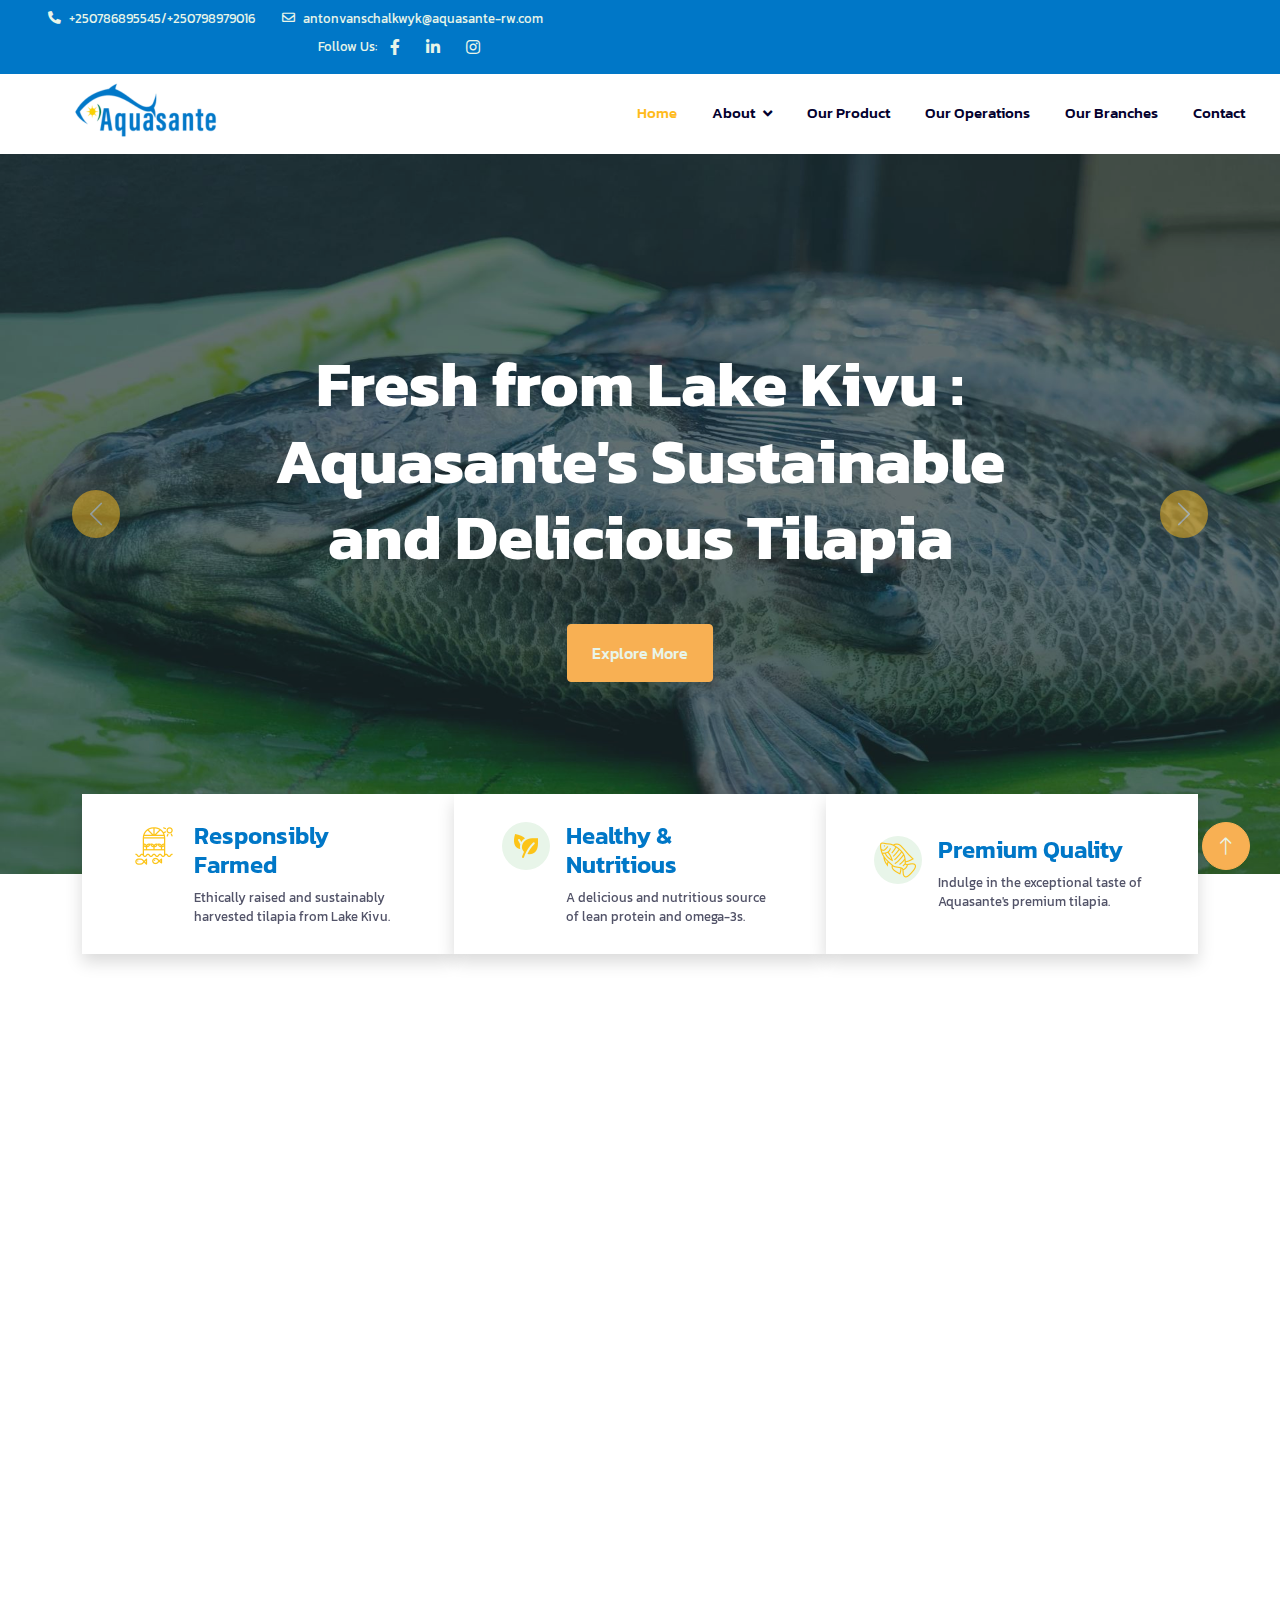
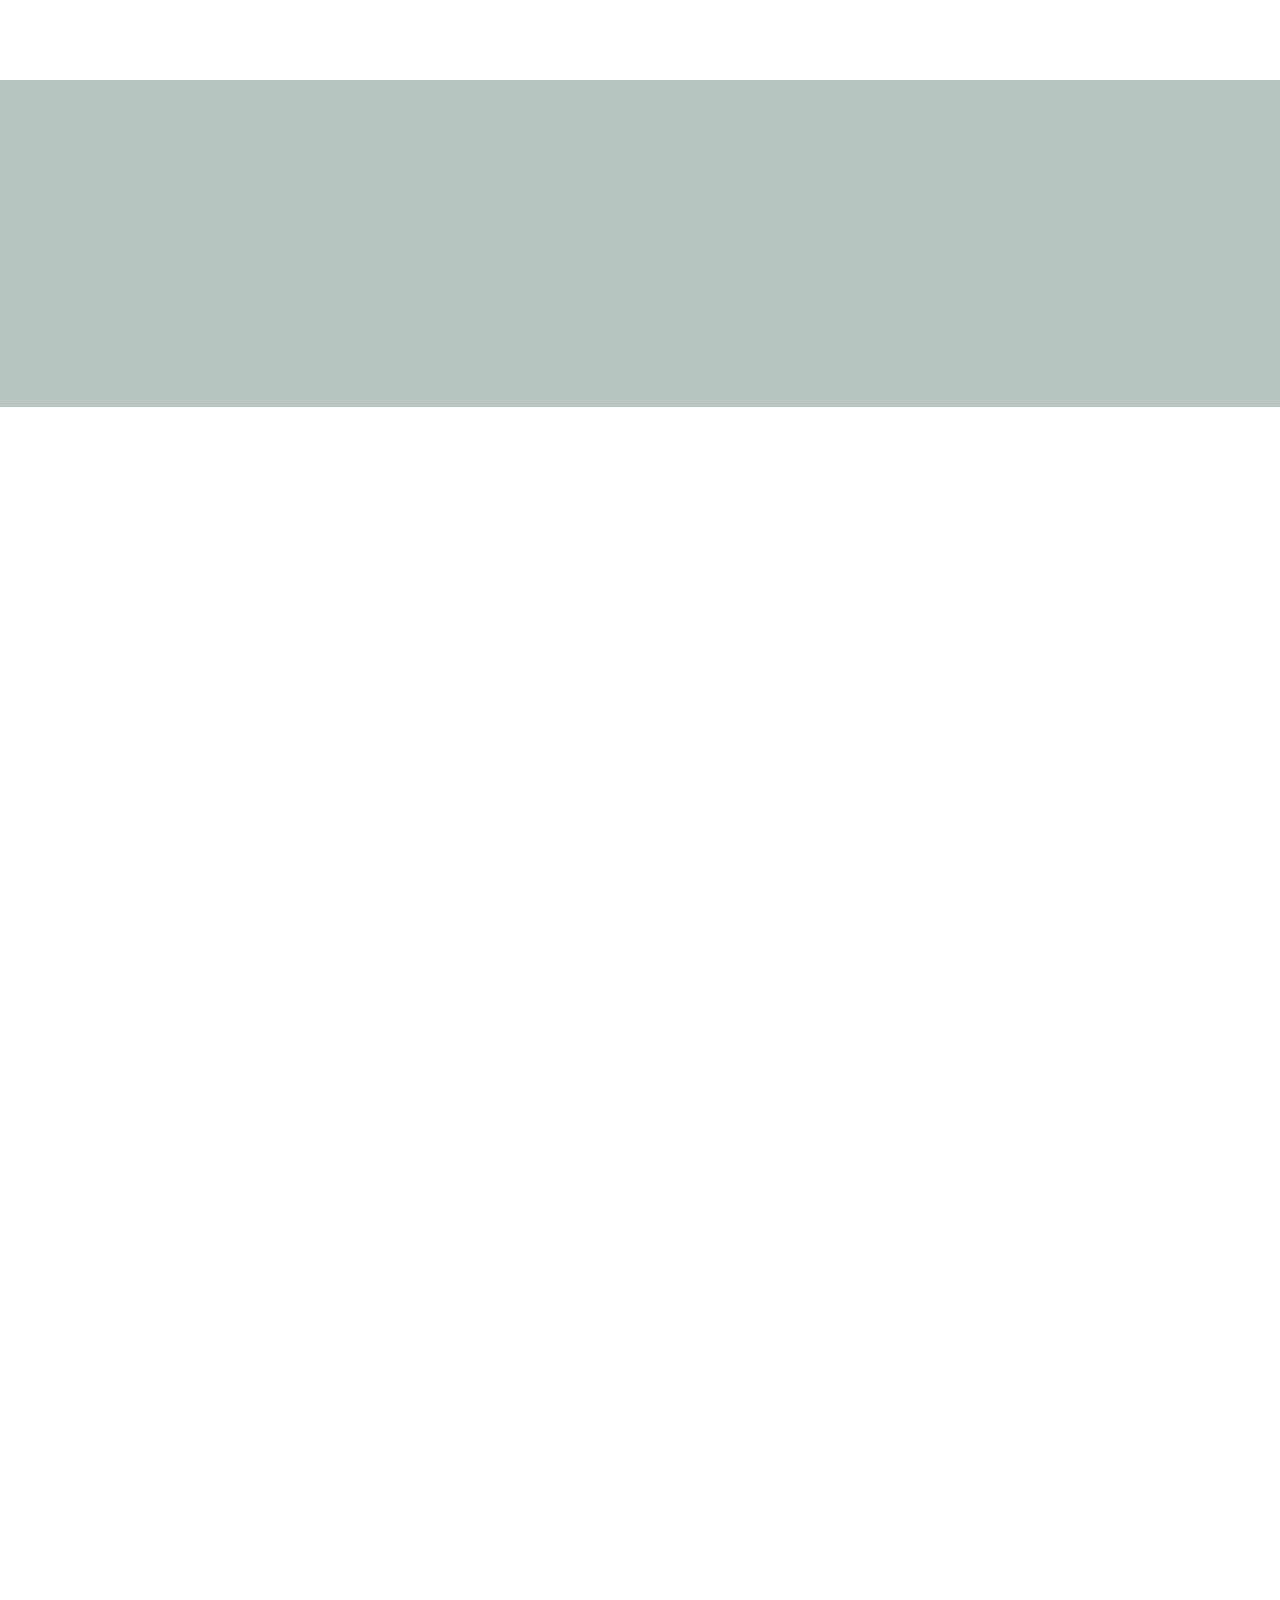
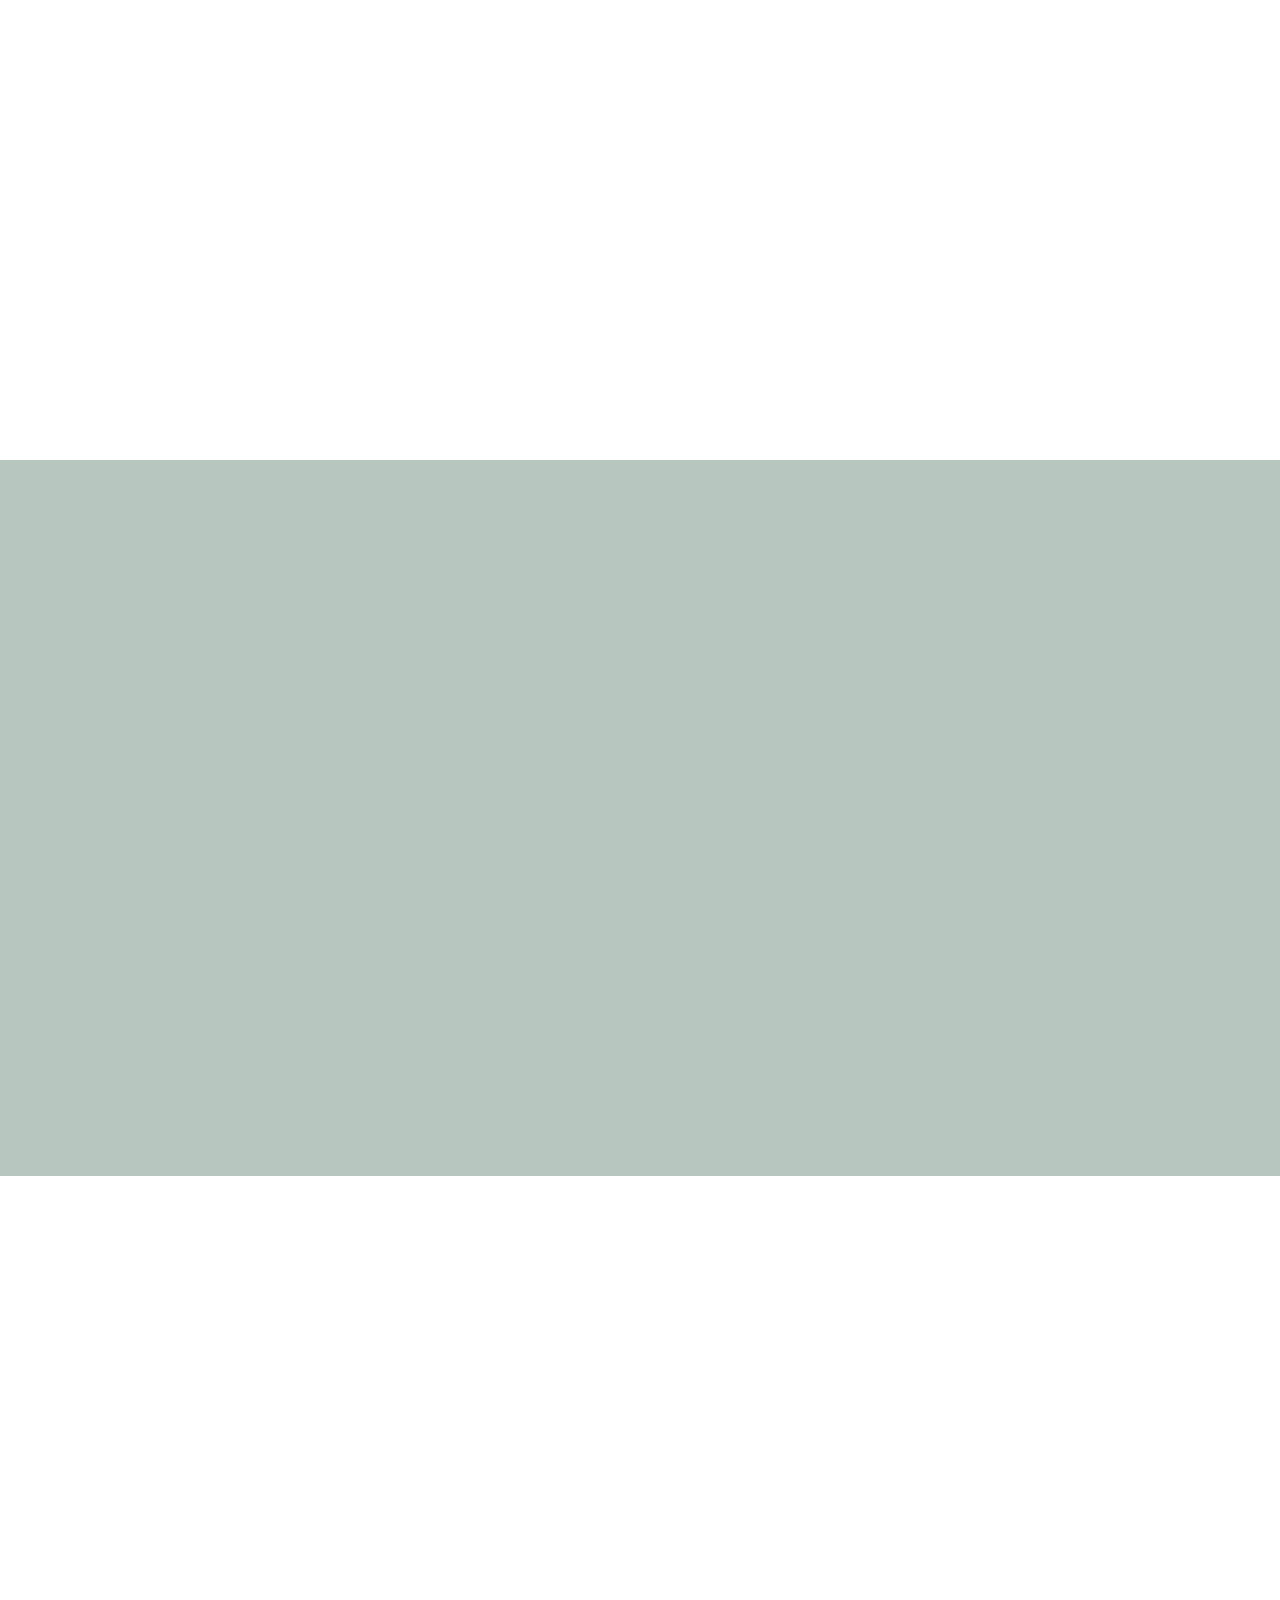
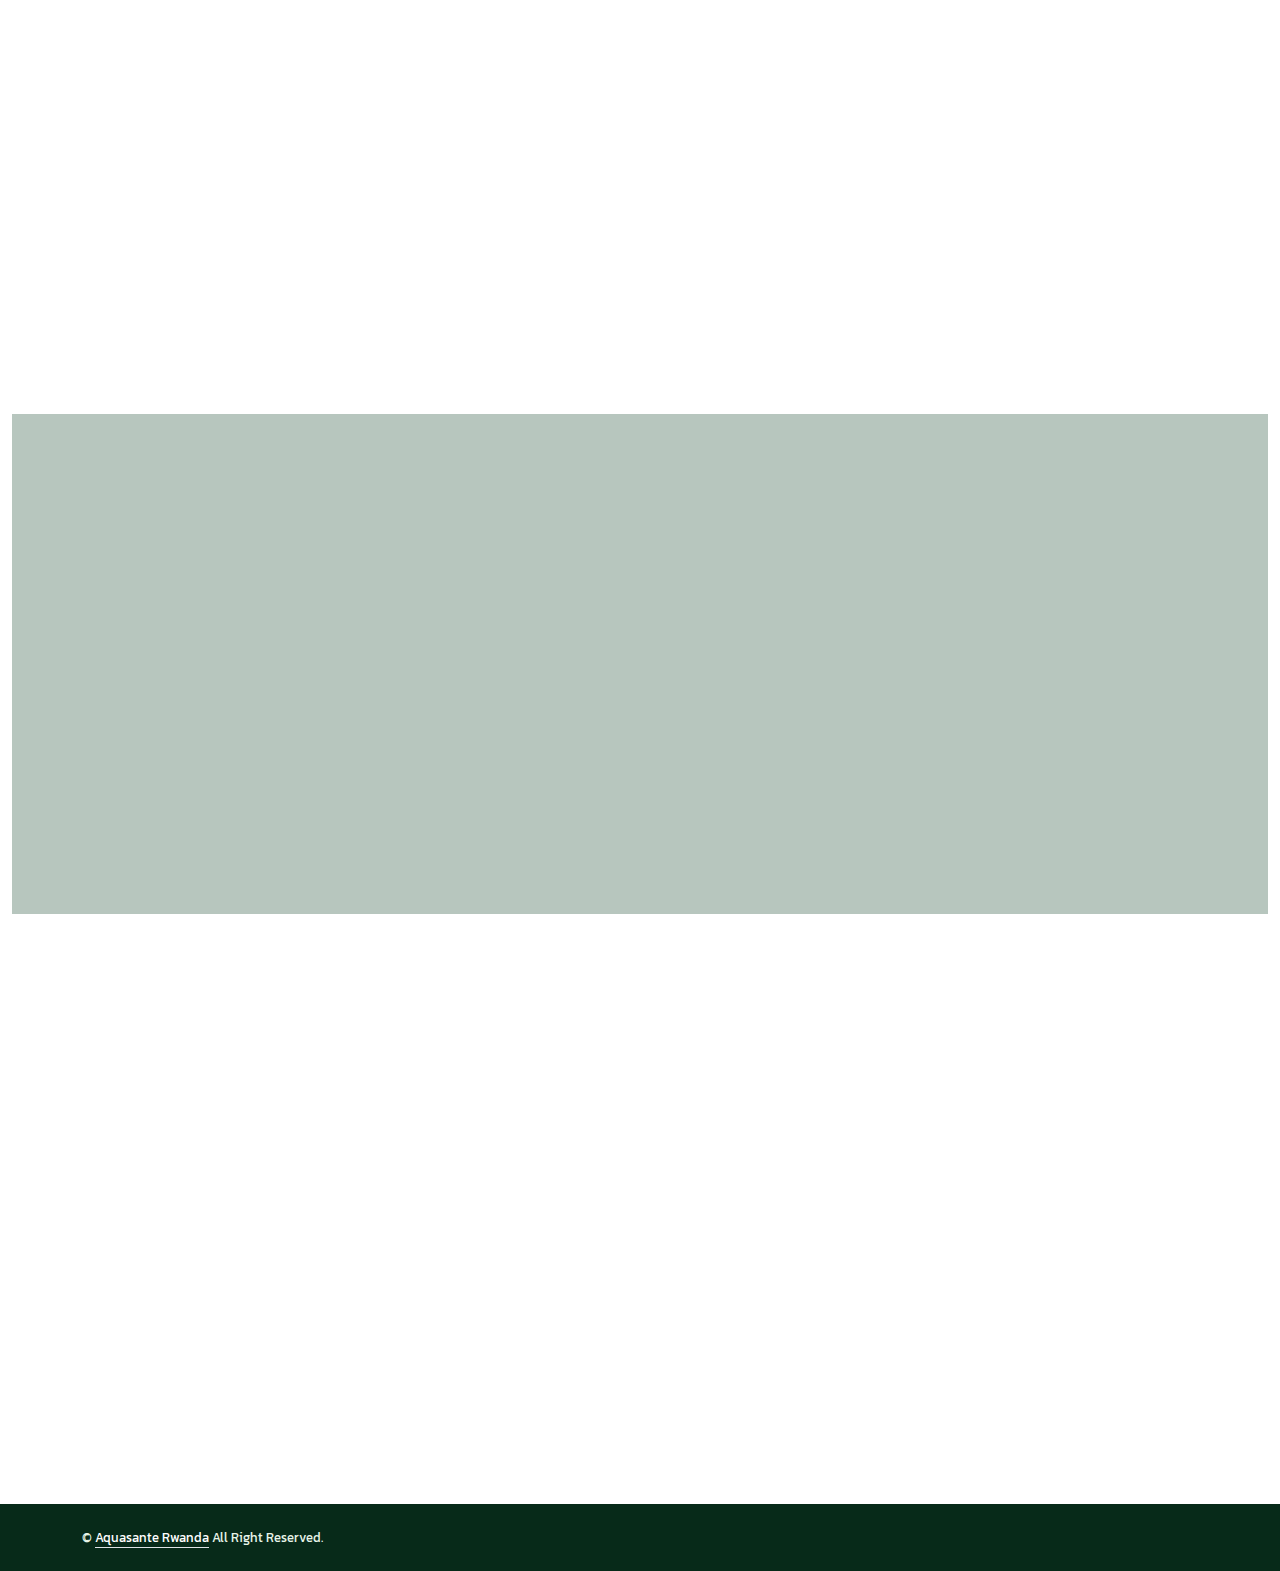
<file: index.html>
<!DOCTYPE html>
<html lang="en">

<head>
    <meta charset="utf-8">
    <title>Aquasante Rwanda</title>
    <meta content="width=device-width, initial-scale=1.0" name="viewport">
    <meta content="" name="keywords">
    <meta content="" name="description">

    <!-- Favicon -->
    <link href="img/favicon.ico" rel="icon">

    <!-- Google Web Fonts -->
    <link rel="preconnect" href="https://fonts.googleapis.com">
    <link rel="preconnect" href="https://fonts.gstatic.com" crossorigin>
    <link href="https://fonts.googleapis.com/css2?family=Kanit:wght@500;600;700&family=Open+Sans:wght@400;500&display=swap" rel="stylesheet">  

    <!-- Icon Font Stylesheet -->
    <link href="https://cdnjs.cloudflare.com/ajax/libs/font-awesome/5.10.0/css/all.min.css" rel="stylesheet">
    <link href="https://cdn.jsdelivr.net/npm/bootstrap-icons@1.4.1/font/bootstrap-icons.css" rel="stylesheet">

    <!-- Libraries Stylesheet -->
    <link href="lib/animate/animate.min.css" rel="stylesheet">
    <link href="lib/owlcarousel/assets/owl.carousel.min.css" rel="stylesheet">
    <link href="lib/lightbox/css/lightbox.min.css" rel="stylesheet">

    <!-- Customized Bootstrap Stylesheet -->
    <link href="css/bootstrap.min.css" rel="stylesheet">

    <!-- Template Stylesheet -->
    <link href="css/style.css" rel="stylesheet">
</head>

<body>
    <!-- Spinner Start -->
    <div id="spinner" class="show bg-white position-fixed translate-middle w-100 vh-100 top-50 start-50 d-flex align-items-center justify-content-center">
        <div class="spinner-border text-primary" role="status" style="width: 3rem; height: 3rem;"></div>
    </div>
    <!-- Spinner End -->


    <!-- Topbar Start -->
    <div class="container-fluid bg-dark text-light px-0 py-2">
        <div class="row gx-0 d-none d-lg-flex">
            <div class="col-lg-7 px-5 text-start">
                <div class="h-100 d-inline-flex align-items-center me-4">
                    <span class="fa fa-phone-alt me-2"></span>
                    <span>+250786895545/+250798979016</span>
                </div>
                <div class="h-100 d-inline-flex align-items-center">
                    <span class="far fa-envelope me-2"></span>
                    <span>antonvanschalkwyk@aquasante-rw.com</span>
                </div>
            </div>
            </div>
            <div class="col-lg-5 px-5 text-end">
                <div class="h-100 d-inline-flex align-items-center mx-n2">
                    <span>Follow Us:</span>
                    <a class="btn btn-link text-light" href="https://www.facebook.com/haugeaquarwanda"><i class="fab fa-facebook-f"></i></a>
                    <a class="btn btn-link text-light" href="https://www.linkedin.com/company/hauge-aqua-rwanda/"><i class="fab fa-linkedin-in"></i></a>
                    <a class="btn btn-link text-light" href="https://instagram.com/aquasante_rw?igshid=ZDdkNTZiNTM="><i class="fab fa-instagram"></i></a>
                </div>
            </div>
        </div>
    </div>
    <!-- Topbar End -->


    <!-- Navbar Start -->
    <nav class="navbar navbar-expand-lg bg-white navbar-light sticky-top p-0">
        <a href="index.html" class="navbar-brand d-flex align-items-center px-4 px-lg-5">
            <img src="img/logo.png" alt=""></a>
        </a>
        <button type="button" class="navbar-toggler me-4" data-bs-toggle="collapse" data-bs-target="#navbarCollapse">
            <span class="navbar-toggler-icon"></span>
        </button>
        <div class="collapse navbar-collapse" id="navbarCollapse">
            <div class="navbar-nav ms-auto p-4 p-lg-0">
                <a href="index.html" class="nav-item nav-link active">Home</a>
                <div class="nav-item dropdown">
                    <a href="#about" class="nav-link dropdown-toggle" data-bs-toggle="dropdown">About</a>
                    <div class="dropdown-menu bg-light m-0">
                        <a href="board.html" class="dropdown-item">Our History</a>
                        <a href="board.html" class="dropdown-item">Our Board</a>
                        <a href="board.html" class="dropdown-item">Our Team</a>
                    </div>
                </div>
                <a href="#process" class="nav-item nav-link">Our Product</a>
                <a href="#esg" class="nav-item nav-link">Our Operations</a>              
                <a href="contact.html" class="nav-item nav-link">Our Branches</a>
                <a href="contact.html" class="nav-item nav-link">Contact</a>
            </div>
        </div>
    </nav>
    <!-- Navbar End -->


    <!-- Carousel Start -->
    <div class="container-fluid p-0 wow fadeIn" data-wow-delay="0.1s">
        <div id="header-carousel" class="carousel slide" data-bs-ride="carousel">
            <div class="carousel-inner">
                <div class="carousel-item active">
                    <img class="w-100" src="img/carousel-1.jpg" alt="Image">
                    <div class="carousel-caption">
                        <div class="container">
                            <div class="row justify-content-center">
                                <div class="col-lg-8">
                                    <h2 class="display-1 text-white mb-5 animated slideInDown"> Fresh from Lake Kivu : Aquasante's Sustainable and Delicious Tilapia</h2>
                                    <a href="#about" class="btn btn-primary py-sm-3 px-sm-4">Explore More</a>
                                </div>
                            </div>
                        </div>
                    </div>
                </div>
                <div class="carousel-item">
                    <img class="w-100" src="img/carousel-2.jpg" alt="Image">
                    <div class="carousel-caption">
                        <div class="container">
                            <div class="row justify-content-center">
                                <div class="col-lg-7">
                                    <h2 class="display-1 text-white mb-5 animated slideInDown">Experience the Taste of Africa: Aquasante's High-Quality Tilapia, Bred and Raised with Care</h2>
                                    <a href="#about" class="btn btn-primary py-sm-3 px-sm-4">Explore More</a>
                                </div>
                            </div>
                        </div>
                    </div>
                </div>
            </div>
            <button class="carousel-control-prev" type="button" data-bs-target="#header-carousel"s
                data-bs-slide="prev">
                <span class="carousel-control-prev-icon" aria-hidden="true"></span>
                <span class="visually-hidden">Previous</span>
            </button>
            <button class="carousel-control-next" type="button" data-bs-target="#header-carousel"
                data-bs-slide="next">
                <span class="carousel-control-next-icon" aria-hidden="true"></span>
                <span class="visually-hidden">Next</span>
            </button>
        </div>
    </div>
    <!-- Carousel End -->


    <!-- Top Feature Start -->
    <div class="container-fluid top-feature py-5 pt-lg-0">
        <div class="container py-5 pt-lg-0">
            <div class="row gx-0">
                <div class="col-lg-4 wow fadeIn" data-wow-delay="0.1s">
                    <div class="bg-white shadow d-flex align-items-center h-100 px-5" style="min-height: 160px;">
                        <div class="d-flex">
                            <div class="flex-shrink-0 btn-lg-square">
                                <i class="fa fa-farm text-primary"><img src="[data-uri]"></i>
                            </div>
                            <div class="ps-3">
                                <h4>Responsibly Farmed</h4>
                                <span>Ethically raised and sustainably harvested tilapia from Lake Kivu.</span>
                            </div>
                        </div>
                    </div>
                </div>
                <div class="col-lg-4 wow fadeIn" data-wow-delay="0.3s">
                    <div class="bg-white shadow d-flex align-items-center h-100 px-5" style="min-height: 160px;">
                        <div class="d-flex">
                            <div class="flex-shrink-0 btn-lg-square rounded-circle bg-light">
                                <i class="fa fa-graph text-primary"><img src="[data-uri]"></i>
                            </div>
                            <div class="ps-3">
                                <h4>Healthy & Nutritious</h4>
                                <span>A delicious and nutritious source of lean protein and omega-3s.</span>
                            </div>
                        </div>
                    </div>
                </div>
                <div class="col-lg-4 wow fadeIn" data-wow-delay="0.5s">
                    <div class="bg-white shadow d-flex align-items-center h-100 px-5" style="min-height: 160px;">
                        <div class="d-flex">
                            <div class="flex-shrink-0 btn-lg-square rounded-circle bg-light">
                                <i class="fa fa- text-primary"><img src="[data-uri]"></i>
                            </div>
                            <div class="ps-3">
                                <h4>Premium Quality</h4>
                                <span>Indulge in the exceptional taste of Aquasante's premium tilapia.</span>
                            </div>
                        </div>
                    </div>
                </div>
            </div>
        </div>
    </div>
    <!-- Top Feature End -->


    <!-- About Start -->
    <div class="container-xxl py-5" id="about">
        <div class="container">
            <div class="row g-5 align-items-end">
                <div class="col-lg-3 col-md-5 wow fadeInUp" data-wow-delay="0.1s">
                    <img class="img-fluid rounded" data-wow-delay="0.1s" src="img/about.jpg"> 
                </div>
                <div class="col-lg-6 col-md-7 wow fadeInUp" data-wow-delay="0.3s">
                    <h1 class="display-5 mb-4">About Us</h1>
                    <p class="text-primary mb-4">Since 2018</p>
                    <p class="mb-4">Established in 2018 as Hauge Aqua Rwanda (HAR) , we recently rebranded to Aquasante Rwanda a name we think resonate well with our East African customers. With our five farming licenses, we have become one of  the largest integrated tilapia operation in East Africa, and our commitment to sustainable practices and high-quality products has made us a trusted source of fresh fish in East Africa.</p>

                     <p>Located in the pristine waters of Lake Kivu, bordering DR Congo, our operations are carried out with the utmost care and responsibility. We breed indigenous African fish, grow our fish in floating cages, and feed them with natural, African grown cereals. Our dedication to sustainable practices has earned us numerous certifications, and we operate to the highest world-class standards. We believe that by putting sustainability first, we can provide our customers with fish that not only tastes great but also contributes to a better world.</p>
                    <a class="btn btn-primary py-3 px-4" href="board.html">Explore More</a>
                </div>
                <div class="col-lg-3 col-md-12 wow fadeInUp" data-wow-delay="0.5s">
                    <div class="row g-5">
                        <div class="col-12 col-sm-6 col-lg-12">
                            <div class="border-start ps-4">
                                <i class="fa fa- fa-3x text-primary mb-3"></i>
                                <h4 class="mb-3">Our Mission</h4>
                                <span>To provide sustainably reared, high-quality, and great-tasting tilapia while prioritizing the health and well-being of our customers and the environment.</span>
                            </div>
                        </div>
                        <div class="col-12 col-sm-6 col-lg-12">
                            <div class="border-start ps-4">
                                <i class="fa fa- fa-3x text-primary mb-3"></i>
                                <h4 class="mb-3">Vision</h4>
                                <span>To be a leading producer and distributor of tilapia in Africa, recognized for our commitment to sustainable practices, premium quality, and exceptional taste.</span>
                            </div>
                        </div>
                    </div>
                </div>
            </div>
        </div>
    </div>
    <!-- About End -->


    <!-- Facts Start -->
    <div class="container-fluid facts my-5 py-5" data-parallax="scroll" data-image-src="img/carousel-1.jpg">
        <div class="container py-5">
            <div class="row g-5">
                <div class="col-sm-6 col-lg-3 text-center wow fadeIn" data-wow-delay="0.1s">
                    <h1 class="display-4 text-white" data-toggle="counter-up">5</h1>
                    <span class="fs-5 fw-semi-bold text-light">Farming Licences</span>
                </div>
                <div class="col-sm-6 col-lg-3 text-center wow fadeIn" data-wow-delay="0.3s">
                    <h1 class="display-4 text-white" data-toggle="counter-up">750</h1>
                    <span class="fs-5 fw-semi-bold text-light">Tonnes - Targeted Annual Volume</span>
                </div>
                <div class="col-sm-6 col-lg-3 text-center wow fadeIn" data-wow-delay="0.5s">
                    <h1 class="display-4 text-white" data-toggle="counter-up">40</h1>
                    <span class="fs-5 fw-semi-bold text-light">Combined Years of Experience</span>
                </div>
                <div class="col-sm-6 col-lg-3 text-center wow fadeIn" data-wow-delay="0.7s">
                    <h1 class="display-4 text-white" data-toggle="counter-up">26</h1>
                    <span class="fs-5 fw-semi-bold text-light">Experienced Employeees</span>
                </div>
            </div>
        </div>
    </div>
    <!-- Facts End -->


    <!-- Features Start -->
    <div class="container-xxl py-5">
        <div class="container">
            <div class="row g-5 align-items-center">
                <div class="col-lg-6 wow fadeInUp" data-wow-delay="0.1s">
                    <p class="fs-5 fw-bold text-primary">Why Chose Us!</p>
                    <h2 class="display-5 mb-4">The finest quality fish from sustainable farming practices.</h2>
                    <p class="mb-4">At Aquasante, we are passionate about providing our customers with sustainably reared, high-quality, and delicious tilapia.  

                    We pride ourselves on our commitment to responsible farming practices, using natural, regionally grown cereals to feed our fish and operating to the highest world-class standards. Our dedication to sustainability , and our focus on quality and attention to detail ensures that every fish we produce is of exceptional taste and texture. Our focus is not volume, but quality.</p>
                    <a class="btn btn-primary py-3 px-4" href="">Learn More</a>
                </div>
                <div class="col-lg-6">
                    <div class="row g-4 align-items-center">
                        <div class="col-md-6">
                            <div class="row g-4">
                                <div class="col-12 wow fadeIn" data-wow-delay="0.3s">
                                    <div class="text-center rounded py-5 px-4" style="box-shadow: 0 0 45px rgba(0,0,0,.08);">
                                        <!--<div class="btn-square bg-light rounded-circle mx-auto mb-4" style="width: 90px; height: 90px;">
                                            <i class="fa fa- fa-3x text-primary"><img src="[data-uri]"></i>
                                        </div>-->
                                        <h4 class="mb-0">Sustainable Farming Practices</h4>
                                    </div>
                                </div>
                                <div class="col-12 wow fadeIn" data-wow-delay="0.5s">
                                    <div class="text-center rounded py-5 px-4" style="box-shadow: 0 0 45px rgba(0,0,0,.08);">
                                        <!--<div class="btn-square bg-light rounded-circle mx-auto mb-4" style="width: 90px; height: 90px;">
                                            <i class="fa fa fa-3x text-primary"><img src="[data-uri]"></i>
                                        </div>-->
                                        <h4 class="mb-0">High-Quality Tilapia</h4>
                                    </div>
                                </div>
                            </div>
                        </div>
                        <div class="col-md-6 wow fadeIn" data-wow-delay="0.7s">
                            <div class="text-center rounded py-5 px-4" style="box-shadow: 0 0 45px rgba(0,0,0,.08);">
                                <!--<div class="btn-square bg-light rounded-circle mx-auto mb-4" style="width: 90px; height: 90px;">
                                    <i class="fa fa- fa-3x text-primary"><img src="[data-uri]"></i>
                                </div>-->
                                <h4 class="mb-0">Reliable Distribution</h4>
                            </div>
                        </div>
                    </div>
                </div>
            </div>
        </div>
    </div>
    <!-- Features End -->

    <!-- Features Start -->
    <div class="container-xxl py-5" id="process">
        <div class="container">
            <div class="row g-5 align-items-center">
                <div class="col-lg-6">
                    <div class="row g-4 align-items-center">
                        <div class="col-md-8">
                            <div class="row wow fadeInUp">
                                 <img class="img-fluid rounded" data-wow-delay="0.1s" src="process.jpg"> 
                            </div>
                        </div>
                    </div>
                </div>
                <div class="col-lg-6 wow fadeInUp" data-wow-delay="0.1s">
                    <p class="fs-5 fw-bold text-primary">Our Fish</p>
                    <h2 class="display-5 mb-4">Straight from Lake Kivu to Your Plate</h2>
                    <p class="mb-4">In this industry, what separate the champ from the chump is the ability to deliver freshness on the table. At Aquasante we take pride of an extensive distribution network that ensures that once the fish is taken out of water, it takes less that 72hrs before it is served on the table.</p>

                    <p>We deliver our fish as fresh on ice or live to our numerous retail outlets dotted around the country. Our partners in the DRC picks up their fish daily from our selling points and this guarantees freshness delivered to the final consumer.</p>
            </div>
            </div>
            
        </div>
    </div>
    <!-- Features End -->


    <!-- Service Start -->
    <div class="container-xxl py-5" id="esg">
        <div class="container">
            <div class="text-center mx-auto wow fadeInUp" data-wow-delay="0.1s" style="max-width: 500px;">
                <p class="fs-5 fw-bold text-primary">Our Operations</p>
                <h1 class="display-5 mb-5">Our Operations</h1>
            </div>
            <div class="row g-4">
                <div class="col-lg-4 col-md-6 wow fadeInUp" data-wow-delay="0.1s">
                    <div class="service-item rounded d-flex h-100">
                        <div class="service-img rounded">
                            <img class="img-fluid" src="img/service-1.jpg" alt="">
                        </div>
                        <div class="service-text rounded p-5">
                            <!--<div class="btn-square rounded-circle mx-auto mb-3">
                                <img class="img-fluid" src="img/icon/icon-1.png" alt="Icon">
                            </div>-->
                            <h4 class="mb-3">Fish feed Sales</h4>
                            <p class="mb-4">Aquasante Rwanda has an exclusive distributorship agreement for Skretting fish feed in Rwanda. One of our goals is to develop aquaculture sector in the country based on tilapia production. Going solo on that mission is an insurmountable task. We need local subsistence farmers to come on board and we join hands.</p>
                        </div>
                    </div>
                </div>
                <div class="col-lg-4 col-md-6 wow fadeInUp" data-wow-delay="0.3s">
                    <div class="service-item rounded d-flex h-100">
                        <div class="service-img rounded">
                            <img class="img-fluid" src="img/service-2.jpg" alt="">
                        </div>
                        <div class="service-text rounded p-5">
                            <!--<div class="btn-square rounded-circle mx-auto mb-3">
                                <img class="img-fluid" src="img/icon/icon-2.png" alt="Icon">
                            </div>-->
                            <h4 class="mb-3">Floating Cage Farming</h4>
                            <p class="mb-4">Our tilapia is grown in floating cages on Lake Kivu, one of the largest freshwater lakes in the world. Our cages are carefully positioned in areas that provide optimal conditions for our fish to thrive, including clear water, ample sunlight, and optimal water temperatures.</p>
                        </div>
                    </div>
                </div>
                <div class="col-lg-4 col-md-6 wow fadeInUp" data-wow-delay="0.5s">
                    <div class="service-item rounded d-flex h-100">
                        <div class="service-img rounded">
                            <img class="img-fluid" src="img/service-3.jpg" alt="">
                        </div>
                        <div class="service-text rounded p-5">
                            <!-- <div class="btn-square rounded-circle mx-auto mb-3">
                                <img class="img-fluid" src="img/icon/icon-3.png" alt="Icon">
                            </div>-->
                            <h4 class="mb-3">Sales and Distribution</h4>
                            <p class="mb-4">We sell fresh and frozen tilapia through our own distribution channels across Rwanda, ensuring that our customers can always access our high-quality products. Our dedicated sales and distribution team works closely with our customers to ensure that their orders are delivered on time, every time.</p>
                        </div>
                    </div>
                </div>
                <!--<div class="col-lg-4 col-md-6 wow fadeInUp" data-wow-delay="0.1s">
                    <div class="service-item rounded d-flex h-100">
                        <div class="service-img rounded">
                            <img class="img-fluid" src="img/service-4.jpg" alt="">
                        </div>
                        <div class="service-text rounded p-5">
                            <div class="btn-square rounded-circle mx-auto mb-3">
                                <img class="img-fluid" src="img/icon/icon-4.png" alt="Icon">
                            </div>
                            <h4 class="mb-3">Garden Maintenance </h4>
                            <p class="mb-4">Erat ipsum justo amet duo et elitr dolor, est duo duo eos lorem sed diam stet diam sed stet.</p>
                            <a class="btn btn-sm" href=""><i class="fa fa-plus text-primary me-2"></i>Read More</a>
                        </div>
                    </div>
                </div>
                <div class="col-lg-4 col-md-6 wow fadeInUp" data-wow-delay="0.3s">
                    <div class="service-item rounded d-flex h-100">
                        <div class="service-img rounded">
                            <img class="img-fluid" src="img/service-5.jpg" alt="">
                        </div>
                        <div class="service-text rounded p-5">
                            <div class="btn-square rounded-circle mx-auto mb-3">
                                <img class="img-fluid" src="img/icon/icon-8.png" alt="Icon">
                            </div>
                            <h4 class="mb-3">Green Technology</h4>
                            <p class="mb-4">Erat ipsum justo amet duo et elitr dolor, est duo duo eos lorem sed diam stet diam sed stet.</p>
                            <a class="btn btn-sm" href=""><i class="fa fa-plus text-primary me-2"></i>Read More</a>
                        </div>
                    </div>
                </div>
                <div class="col-lg-4 col-md-6 wow fadeInUp" data-wow-delay="0.5s">
                    <div class="service-item rounded d-flex h-100">
                        <div class="service-img rounded">
                            <img class="img-fluid" src="img/service-6.jpg" alt="">
                        </div>
                        <div class="service-text rounded p-5">
                            <div class="btn-square rounded-circle mx-auto mb-3">
                                <img class="img-fluid" src="img/icon/icon-2.png" alt="Icon">
                            </div>
                            <h4 class="mb-3">Urban Gardening</h4>
                            <p class="mb-4">Erat ipsum justo amet duo et elitr dolor, est duo duo eos lorem sed diam stet diam sed stet.</p>
                            <a class="btn btn-sm" href=""><i class="fa fa-plus text-primary me-2"></i>Read More</a>
                        </div>
                    </div>
                </div>-->
            </div>
        </div>
    </div>
    <!-- Service End -->


    <!-- Quote Start -->
    <div class="container-fluid quote my-5 py-5" data-parallax="scroll" data-image-src="img/carousel-3.jpg">
        <div class="container py-5">
            <div class="row justify-content-center">
                <div class="col-lg-7">
                    <div class="bg-white rounded p-4 p-sm-5 wow fadeIn" data-wow-delay="0.5s">
                        <h1 class="display-5 text-center mb-5">Want More Information?</h1>
                        <form role="form" method="post" action="mailto:info@aquasante-rw.com" enctype="multipart/form-data">
                        <div class="row g-3">
                            <div class="col-sm-6">
                                <div class="form-floating">
                                    <input type="text" class="form-control bg-light border-0" id="gname" placeholder="Gurdian Name">
                                    <label for="gname">Your Name</label>
                                </div>
                            </div>
                            <div class="col-sm-6">
                                <div class="form-floating">
                                    <input type="email" class="form-control bg-light border-0" id="gmail" placeholder="Gurdian Email">
                                    <label for="gmail">Your Email</label>
                                </div>
                            </div>
                            <div class="col-12">
                                <div class="form-floating">
                                    <input type="text" class="form-control bg-light border-0" id="cname" placeholder="Child Name">
                                    <label for="cname">Your Mobile</label>
                                </div>
                            </div>
                            <div class="col-12">
                                <div class="form-floating">
                                    <textarea class="form-control bg-light border-0" placeholder="Leave a message here" id="message" style="height: 100px"></textarea>
                                    <label for="message">Message</label>
                                </div>
                            </div>
                            <div class="col-12 text-center">
                                <button class="btn btn-primary py-3 px-4" type="submit">Submit Now</button>
                            </div>
                          </form>
                        </div>
                    </div>
                </div>
            </div>
        </div>
    </div>
    <!-- Quote End -->

    <!-- Team Start -->
    <div class="container-xxl py-5" id="team">
        <div class="container">
            <div class="text-center mx-auto wow fadeInUp" data-wow-delay="0.1s" style="max-width: 500px;">
                <p class="fs-5 fw-bold text-primary">Our Team</p>
                <h1 class="display-5 mb-5">Dedicated & Experienced Team Members</h1>
                
            </div>
            <div class="row g-4">
                <div class="col-lg-4 col-md-4 wow fadeInUp" data-wow-delay="0.1s">
                    <div class="team-item rounded">
                        <img class="img-fluid" src="img/team-1.jpg" alt="">
                        <div class="team-text">
                            <h4 class="mb-0">Anton van Schalkwyk</h4>
                            <p class="text-primary">Managing Director</p>
                            <div class="team-social d-flex">
                                <a class="me-2" href="board.html"><i class="fa fa-plus text-primary me-2"></i>Bio</a>
                            </div>
                        </div>
                    </div>
                </div>
                <div class="col-lg-4 col-md-4 wow fadeInUp" data-wow-delay="0.3s">
                    <div class="team-item rounded">
                        <img class="img-fluid" src="img/team-2.jpg" alt="">
                        <div class="team-text">
                            <h4 class="mb-0">Patrick Niyigena</h4>
                            <p class="text-primary">Finance and Administration Manager</p>
                            <div class="team-social d-flex">
                                <a class="me-2" href="board.html"><i class="fa fa-plus text-primary me-2"></i>Bio</a>
                            </div>
                        </div>
                    </div>
                </div>
                <div class="col-lg-4 col-md-4 wow fadeInUp" data-wow-delay="0.5s">
                    <div class="team-item rounded">
                        <img class="img-fluid" src="img/team-4.jpg" alt="">
                        <div class="team-text">
                            <h4 class="mb-0">Frank Innocent</h4>
                            <p class="text-primary">Production Manager</p>
                            <div class="team-social d-flex">
                                <a class="me-2" href="board.html"><i class="fa fa-plus text-primary me-2"></i>Bio</a>
                            </div>
                        </div>
                    </div>
                </div>
            </div>
              
        </div>
        <div class="quote my-5 py-5" data-parallax="scroll" data-image-src="img/team.jpeg" style="height:500px;"> </div> 
    </div>
    <!-- Team End -->


    <!-- Footer Start -->
    <div class="container-fluid bg-dark text-light footer mt-5 py-5 wow fadeIn" data-wow-delay="0.1s">
        <div class="container py-5">
            <div class="row g-5">
                <div class="col-lg-3 col-md-6">
                    <h4 class="text-white mb-4">Our Locations</h4>
                    <p class="mb-2"><i class="fa fa-map-marker-alt me-3"></i> Kigali City Market</p>
                    <p class="mb-2"><i class="fa fa-map-marker-alt me-3"></i> B2 , Door No.10 | Kamembe Shop</p>
                    <p class="mb-2"><i class="fa fa-map-marker-alt me-3"></i> RIC Building Ground Flr , Door No. 6</p>
                    <p class="mb-2"><i class="fa fa-phone-alt me-3"></i>+250786895545/+250798979016</p>
                    <p class="mb-2"><i class="fa fa-envelope me-3"></i>antonvanschalkwyk@aquasante-rw.com</p>
                    <div class="d-flex pt-2">
                        <a class="btn btn-square btn-outline-light rounded-circle me-2" href="https://www.facebook.com/haugeaquarwanda"><i class="fab fa-facebook-f"></i></a>
                        <a class="btn btn-square btn-outline-light rounded-circle me-2" href="https://instagram.com/aquasante_rw?igshid=ZDdkNTZiNTM="><i class="fab fa-instagram"></i></a>
                        <a class="btn btn-square btn-outline-light rounded-circle me-2" href="https://www.linkedin.com/company/hauge-aqua-rwanda/"><i class="fab fa-linkedin-in"></i></a>
                    </div>
                </div>
                <div class="col-lg-3 col-md-6">
                    <h4 class="text-white mb-4">Useful Links</h4>
                    <a class="btn btn-link" href="#about">About Us</a>
                    <a class="btn btn-link" href="#about">Why Choose Us</a>
                    <a class="btn btn-link" href="#esg">Our Operations</a>
                </div>
                <div class="col-lg-3 col-md-6">
                    <h4 class="text-white mb-4">Newsletter</h4>
                    <p>Get the latest updates from  us</p>
                    <div class="position-relative w-100">
                        <input class="form-control bg-light border-light w-100 py-3 ps-4 pe-5" type="text" placeholder="Your email">
                        <button type="button" class="btn btn-primary py-2 position-absolute top-0 end-0 mt-2 me-2">SignUp</button>
                    </div>
                </div>
            </div>
        </div>
    </div>
    <!-- Footer End -->


    <!-- Copyright Start -->
    <div class="container-fluid copyright py-4">
        <div class="container">
            <div class="row">
                <div class="col-md-6 text-center text-md-start mb-3 mb-md-0">
                    &copy; <a class="border-bottom" href="#">Aquasante Rwanda</a> All Right Reserved.
                </div>
            </div>
        </div>
    </div>
    <!-- Copyright End -->


    <!-- Back to Top -->
    <a href="#" class="btn btn-lg btn-primary btn-lg-square rounded-circle back-to-top"><i class="bi bi-arrow-up"></i></a>


    <!-- JavaScript Libraries -->
    <script src="https://code.jquery.com/jquery-3.4.1.min.js"></script>
    <script src="https://cdn.jsdelivr.net/npm/bootstrap@5.0.0/dist/js/bootstrap.bundle.min.js"></script>
    <script src="lib/wow/wow.min.js"></script>
    <script src="lib/easing/easing.min.js"></script>
    <script src="lib/waypoints/waypoints.min.js"></script>
    <script src="lib/owlcarousel/owl.carousel.min.js"></script>
    <script src="lib/counterup/counterup.min.js"></script>
    <script src="lib/parallax/parallax.min.js"></script>
    <script src="lib/isotope/isotope.pkgd.min.js"></script>
    <script src="lib/lightbox/js/lightbox.min.js"></script>

    <!-- Template Javascript -->
    <script src="js/main.js"></script>
</body>

</html>
</file>
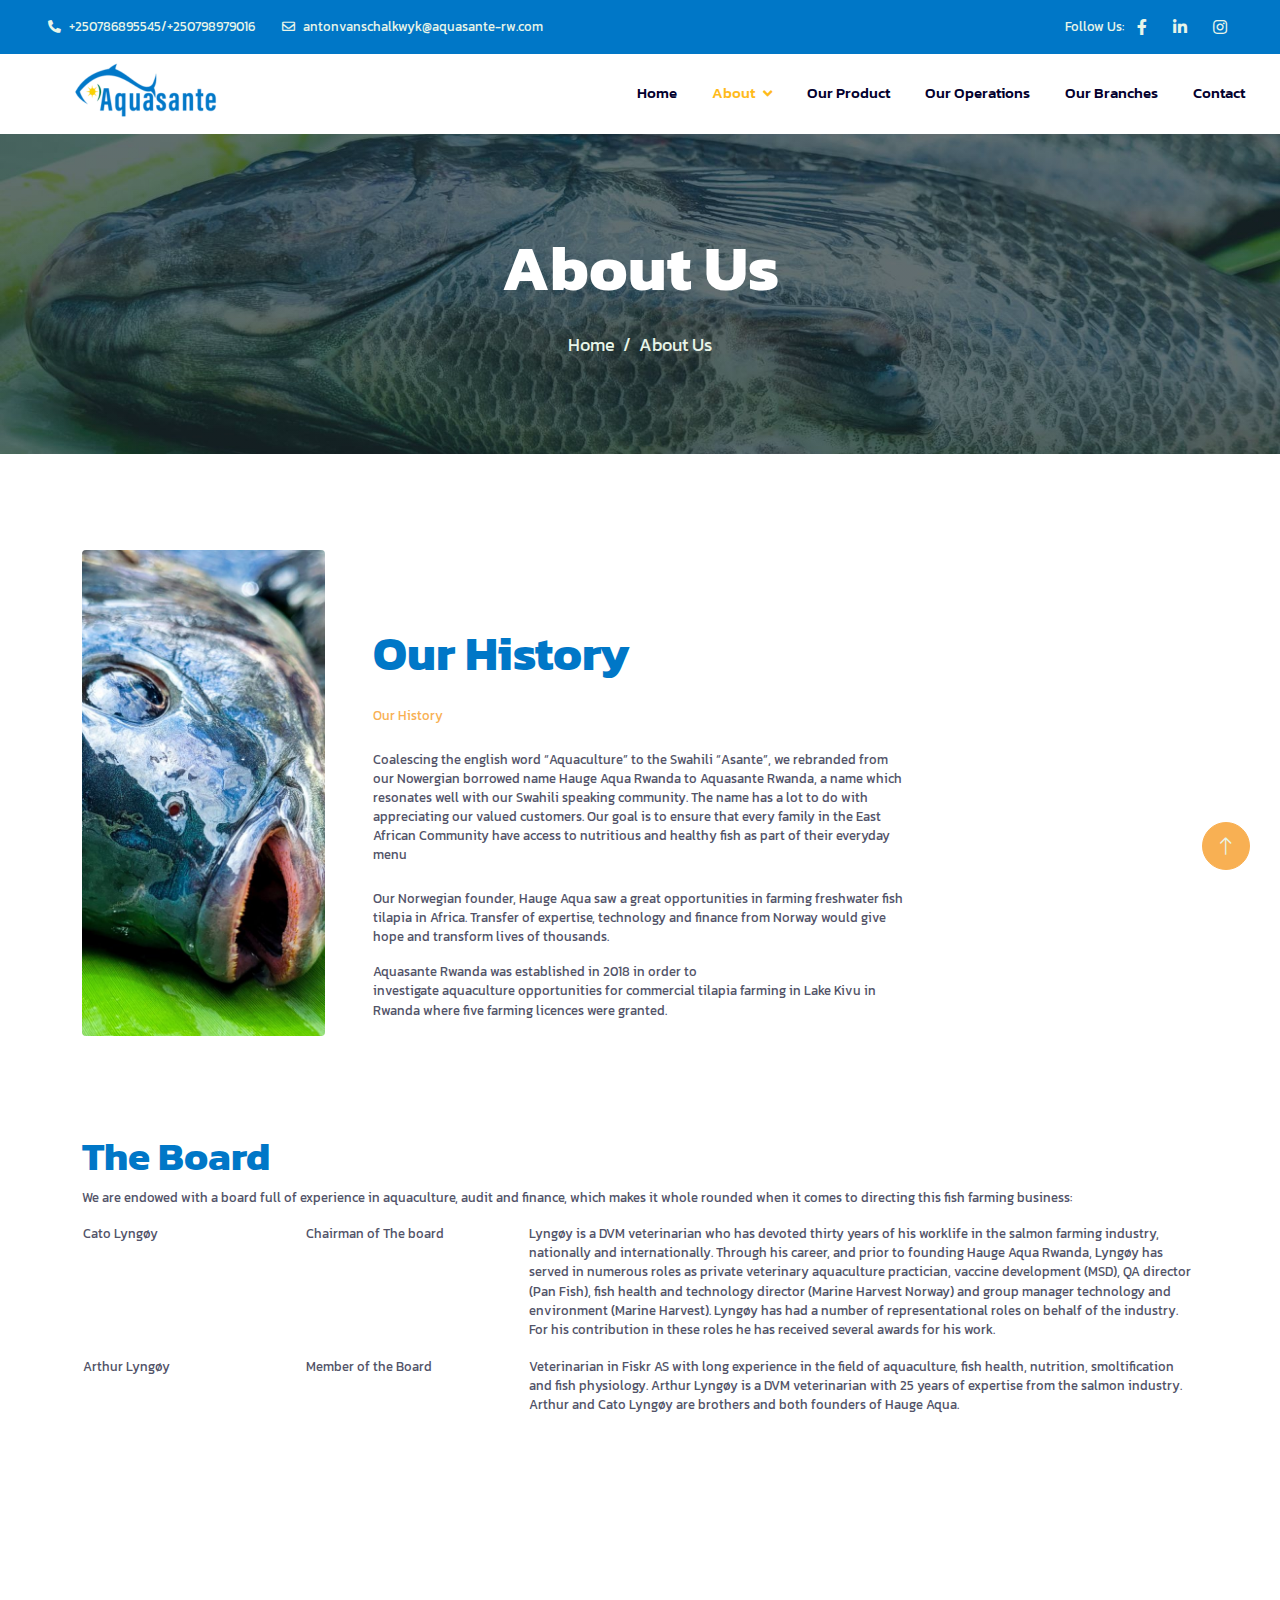
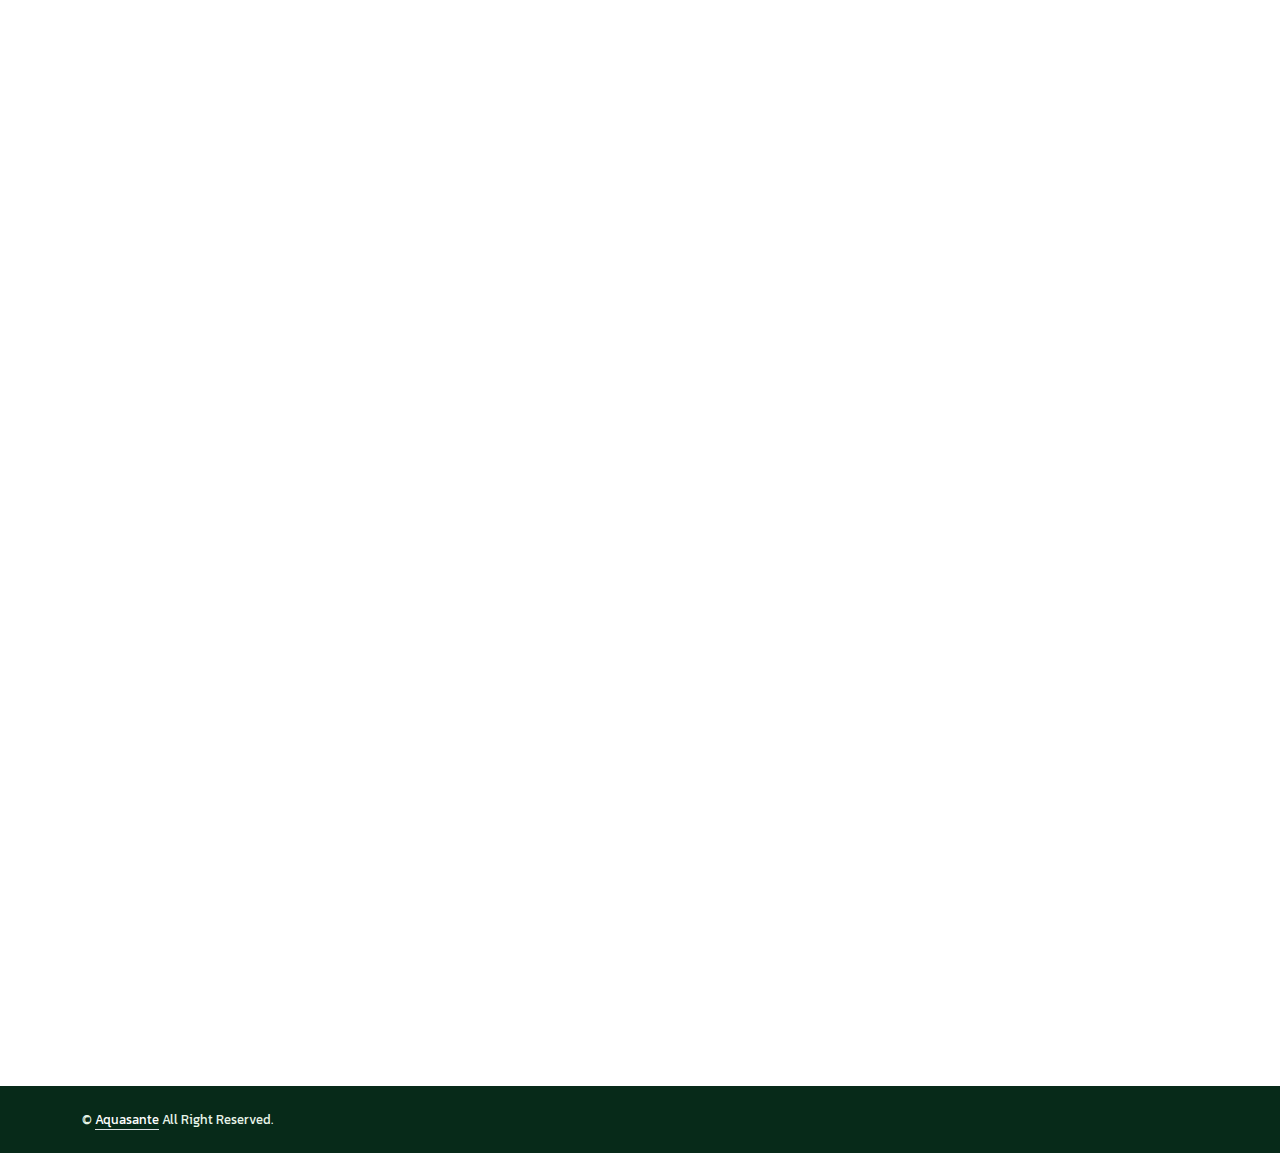
<file: board.html>
<!DOCTYPE html>
<html lang="en">

<head>
    <meta charset="utf-8">
    <title>Aquasante Rwanda</title>
    <meta content="width=device-width, initial-scale=1.0" name="viewport">
    <meta content="" name="keywords">
    <meta content="" name="description">

    <!-- Favicon -->
    <link href="img/favicon.ico" rel="icon">

    <!-- Google Web Fonts -->
    <link rel="preconnect" href="https://fonts.googleapis.com">
    <link rel="preconnect" href="https://fonts.gstatic.com" crossorigin>
    <link href="https://fonts.googleapis.com/css2?family=Kanit:wght@500;600;700&family=Open+Sans:wght@400;500&display=swap" rel="stylesheet">  

    <!-- Icon Font Stylesheet -->
    <link href="https://cdnjs.cloudflare.com/ajax/libs/font-awesome/5.10.0/css/all.min.css" rel="stylesheet">
    <link href="https://cdn.jsdelivr.net/npm/bootstrap-icons@1.4.1/font/bootstrap-icons.css" rel="stylesheet">

    <!-- Libraries Stylesheet -->
    <link href="lib/animate/animate.min.css" rel="stylesheet">
    <link href="lib/owlcarousel/assets/owl.carousel.min.css" rel="stylesheet">
    <link href="lib/lightbox/css/lightbox.min.css" rel="stylesheet">

    <!-- Customized Bootstrap Stylesheet -->
    <link href="css/bootstrap.min.css" rel="stylesheet">

    <!-- Template Stylesheet -->
    <link href="css/style.css" rel="stylesheet">
</head>

<body>
    <!-- Spinner Start -->
    <div id="spinner" class="show bg-white position-fixed translate-middle w-100 vh-100 top-50 start-50 d-flex align-items-center justify-content-center">
        <div class="spinner-border text-primary" role="status" style="width: 3rem; height: 3rem;"></div>
    </div>
    <!-- Spinner End -->


    <!-- Topbar Start -->
    <div class="container-fluid bg-dark text-light px-0 py-2">
        <div class="row gx-0 d-none d-lg-flex">
            <div class="col-lg-7 px-5 text-start">
                <div class="h-100 d-inline-flex align-items-center me-4">
                    <span class="fa fa-phone-alt me-2"></span>
                    <span>+250786895545/+250798979016</span>
                </div>
                <div class="h-100 d-inline-flex align-items-center">
                    <span class="far fa-envelope me-2"></span>
                    <span>antonvanschalkwyk@aquasante-rw.com</span>
                </div>
            </div>
            <div class="col-lg-5 px-5 text-end">
                <div class="h-100 d-inline-flex align-items-center mx-n2">
                    <span>Follow Us:</span>
                    <a class="btn btn-link text-light" href="https://www.facebook.com/haugeaquarwanda"><i class="fab fa-facebook-f"></i></a>
                    <a class="btn btn-link text-light" href="https://www.linkedin.com/company/hauge-aqua-rwanda/"><i class="fab fa-linkedin-in"></i></a>
                    <a class="btn btn-link text-light" href="https://instagram.com/aquasante_rw?igshid=ZDdkNTZiNTM="><i class="fab fa-instagram"></i></a>
                </div>
            </div>
        </div>
    </div>
    <!-- Topbar End -->


    <!-- Navbar Start -->
    <nav class="navbar navbar-expand-lg bg-white navbar-light sticky-top p-0">
        <a href="index.html" class="navbar-brand d-flex align-items-center px-4 px-lg-5">
            <img src="img/logo.png" alt=""></a>
        </a>
        <button type="button" class="navbar-toggler me-4" data-bs-toggle="collapse" data-bs-target="#navbarCollapse">
            <span class="navbar-toggler-icon"></span>
        </button>
        <div class="collapse navbar-collapse" id="navbarCollapse">
            <div class="navbar-nav ms-auto p-4 p-lg-0">
                <a href="index.html" class="nav-item nav-link">Home</a>
                <div class="nav-item dropdown">
                    <a href="#about" class="nav-link dropdown-toggle active" data-bs-toggle="dropdown">About</a>
                    <div class="dropdown-menu bg-light m-0">
                        <a href="board.html" class="dropdown-item">Our History</a>
                        <a href="board.html" class="dropdown-item">Our Board</a>
                        <a href="board.html" class="dropdown-item">Our Team</a>
                    </div>
                </div>
                <a href="#process" class="nav-item nav-link">Our Product</a>
                <a href="#esg" class="nav-item nav-link">Our Operations</a>              
                <a href="contact.html" class="nav-item nav-link">Our Branches</a>
                <a href="contact.html" class="nav-item nav-link">Contact</a>
            </div>
        </div>
    </nav>
    <!-- Navbar End -->

    <!-- Page Header Start -->
    <div class="container-fluid page-header py-5 mb-5 wow fadeIn" data-wow-delay="0.1s">
        <div class="container text-center py-5">
            <h1 class="display-3 text-white mb-4 animated slideInDown">About Us</h1>
            <nav aria-label="breadcrumb animated slideInDown">
                <ol class="breadcrumb justify-content-center mb-0">
                    <li class="breadcrumb-item"><a href="index.html">Home</a></li>
                    <li class="breadcrumb-item active" aria-current="page">About Us</li>
                </ol>
            </nav>
        </div>
    </div>
    <!-- Page Header End -->

    <!-- About Start -->
    <div class="container-xxl py-5" id="about">
        <div class="container">
            <div class="row g-5 align-items-end">
                <div class="col-lg-3 col-md-5 wow fadeInUp" data-wow-delay="0.1s">
                    <img class="img-fluid rounded" data-wow-delay="0.1s" src="img/about.jpg"> 
                </div>
                <div class="col-lg-6 col-md-7 wow fadeInUp" data-wow-delay="0.3s">
                    <h1 class="display-5 mb-4">Our History</h1>
                    <p class="text-primary mb-4">Our History</p>
                    <p class="mb-4">Coalescing the english word “Aquaculture” to the Swahili “Asante”, we rebranded from our Nowergian borrowed name Hauge Aqua Rwanda to Aquasante Rwanda, a name which resonates well with our Swahili speaking community. The name has a lot to do with appreciating our valued customers. Our goal is to ensure that every family in the East African Community  have access to nutritious and healthy fish as part of their everyday menu</p>

                     <p>Our Norwegian founder, Hauge Aqua saw a great opportunities in farming freshwater fish tilapia in Africa. Transfer of expertise, technology and finance from Norway would give hope and transform lives of thousands.</p>

                     <p>Aquasante Rwanda was established in 2018 in order to investigate aquaculture opportunities for commercial tilapia farming in Lake Kivu in Rwanda where five farming licences were granted.</p>
                </div>
            </div>
        </div>
    </div>


    <!-- Contact Start -->
    <div class="container-xxl py-5">
        <div class="container">
            <div class="row g-5">
               
             <div class="body"><h1>The Board</h1>

            <p>We are endowed with a board full of experience in aquaculture, audit and finance, which makes it whole rounded when it comes to directing this fish farming business:</p>


<table style="width:100%;" cellspacing="1" cellpadding="1" border="0">
    <tbody>
        <tr>
            <td style="width: 20%; vertical-align: top;">
            <p>Cato Lyngøy</p>
            </td>
            <td style="width: 20%; vertical-align: top;">
            <p>Chairman of The board</p>
            </td>
            <td>
            <p>Lyngøy is a DVM veterinarian who has devoted thirty years of his worklife in the salmon farming industry, nationally and internationally. Through his career, and prior to founding Hauge Aqua Rwanda, Lyngøy has served in numerous roles as private veterinary aquaculture practician, vaccine development (MSD), QA director (Pan Fish), fish health and technology director (Marine Harvest Norway) and group manager technology and environment (Marine Harvest). Lyngøy has had a number of representational roles on behalf of the industry. For his contribution in these roles he has received several awards for his work.</p>
            </td>
        </tr>
        <tr>
            <td style="vertical-align: top;">
            <p>Arthur Lyngøy</p>
            </td>
            <td style="vertical-align: top;">
            <p>Member of the Board</p>
            </td>
            <td>
            <p>Veterinarian in Fiskr AS with long experience in the field of aquaculture, fish health, nutrition, smoltification and fish physiology. Arthur Lyngøy is a DVM veterinarian with 25 years of expertise from the salmon industry. Arthur and Cato Lyngøy are brothers and both founders of Hauge Aqua.</p>
            </td>
        </tr>
    </tbody>
</table>

            </div>
        </div>
    </div>   
</div>
    
    <!-- Contact End -->

    <!-- Projects Start -->
    <div class="container-xxl py-5">
        <div class="container">
            <div class="text-center mx-auto wow fadeInUp" data-wow-delay="0.1s" style="max-width: 500px;">
                <h1 class="display-5 mb-5">Our Team</h1>
            </div>
            <div class="row g-4 portfolio-container">
                <div class="col-lg-4 col-md-4 portfolio-item second wow fadeInUp" data-wow-delay="0.1s">
                    <div class="portfolio-inner rounded">
                        <img class="img-fluid" src="img/team-1.jpg" alt="">
                        <div class="portfolio-text">
                            <center><p class="text-white mb-4">With more than 17 years of experience in Finance and Human Resources Management, Anton brings in some hefty experience in business management. Having lived in East Africa since 2009, Anton understand the regional culture and he is familiar with the ways of doing business in the area and therefore can navigate Aquasante around the pits.</p></center>
                        </div>
                    </div> <br>
                    <h4 class="mb-0">Anton van Schalkwyk</h4>
                    <p class="text-primary">Managing Director</p>
                </div>
                <div class="col-lg-4 col-md-4 portfolio-item second wow fadeInUp" data-wow-delay="0.3s">
                    <div class="portfolio-inner rounded">
                        <img class="img-fluid" src="img/team-2.jpg" alt="">
                        <div class="portfolio-text">
                            <center><p class="text-white mb-4"></p></center>
                        </div>
                    </div> <br>
                    <h4 class="mb-0">Patrick Niyigena</h4>
                    <p class="text-primary">Finance and Administration Manager</p>
                </div>
                <div class="col-lg-4 col-md-4 portfolio-item second wow fadeInUp" data-wow-delay="0.1s">
                    <div class="portfolio-inner rounded">
                        <img class="img-fluid" src="img/team-4.jpg" alt="">
                        <div class="portfolio-text">
                            <center><p class="text-white mb-4"> With vast experience in Aquaculture Production and Operations spanning  over 12 years . Have overseen operations in 2 of Africa's biggest fish farming companies in West and Southern Africa. Frank is also a certified PADI Advance Diver.</p></center>
                        </div>                 
                    </div> <br>
                    <h4 class="mb-0">Frank Innocent</h4>
                    <p class="text-primary">Production Manager</p>   
                </div>
            </div>
        </div>
    </div>
    <!-- Projects End -->

    <!-- Footer Start -->
    <div class="container-fluid bg-dark text-light footer mt-5 py-5 wow fadeIn" data-wow-delay="0.1s">
        <div class="container py-5">
            <div class="row g-5">
                <div class="col-lg-3 col-md-6">
                    <h4 class="text-white mb-4">Our Locations</h4>
                    <p class="mb-2"><i class="fa fa-map-marker-alt me-3"></i> Kigali City Market</p>
                    <p class="mb-2"><i class="fa fa-map-marker-alt me-3"></i> B2 , Door No.10 | Kamembe Shop</p>
                    <p class="mb-2"><i class="fa fa-map-marker-alt me-3"></i> RIC Building Ground Flr , Door No. 6</p>
                    <p class="mb-2"><i class="fa fa-phone-alt me-3"></i>+250786895545/+250798979016</p>
                    <p class="mb-2"><i class="fa fa-envelope me-3"></i>antonvanschalkwyk@aquasante-rw.com</p>
                    <div class="d-flex pt-2">
                        <a class="btn btn-square btn-outline-light rounded-circle me-2" href="https://www.facebook.com/haugeaquarwanda"><i class="fab fa-facebook-f"></i></a>
                        <a class="btn btn-square btn-outline-light rounded-circle me-2" href="https://instagram.com/aquasante_rw?igshid=ZDdkNTZiNTM="><i class="fab fa-instagram"></i></a>
                        <a class="btn btn-square btn-outline-light rounded-circle me-2" href="https://www.linkedin.com/company/hauge-aqua-rwanda/"><i class="fab fa-linkedin-in"></i></a>
                    </div>
                </div>
                <div class="col-lg-3 col-md-6">
                    <h4 class="text-white mb-4">Useful Links</h4>
                    <a class="btn btn-link" href="#about">About Us</a>
                    <a class="btn btn-link" href="#about">Why Choose Us</a>
                    <a class="btn btn-link" href="#esg">Our Operations</a>
                </div> 
                <div class="col-lg-3 col-md-6">
                    <h4 class="text-white mb-4">Newsletter</h4>
                    <p>Get the latest updates from  us</p>
                    <div class="position-relative w-100">
                        <input class="form-control bg-light border-light w-100 py-3 ps-4 pe-5" type="text" placeholder="Your email">
                        <button type="button" class="btn btn-primary py-2 position-absolute top-0 end-0 mt-2 me-2">SignUp</button>
                    </div>
                </div>
            </div>
        </div>
    </div>
    <!-- Footer End -->


    <!-- Copyright Start -->
    <div class="container-fluid copyright py-4">
        <div class="container">
            <div class="row">
                <div class="col-md-6 text-center text-md-start mb-3 mb-md-0">
                    &copy; <a class="border-bottom" href="#">Aquasante</a> All Right Reserved.
                </div>
            </div>
        </div>
    </div>
    <!-- Copyright End -->


    <!-- Back to Top -->
    <a href="#" class="btn btn-lg btn-primary btn-lg-square rounded-circle back-to-top"><i class="bi bi-arrow-up"></i></a>


    <!-- JavaScript Libraries -->
    <script src="https://code.jquery.com/jquery-3.4.1.min.js"></script>
    <script src="https://cdn.jsdelivr.net/npm/bootstrap@5.0.0/dist/js/bootstrap.bundle.min.js"></script>
    <script src="lib/wow/wow.min.js"></script>
    <script src="lib/easing/easing.min.js"></script>
    <script src="lib/waypoints/waypoints.min.js"></script>
    <script src="lib/owlcarousel/owl.carousel.min.js"></script>
    <script src="lib/counterup/counterup.min.js"></script>
    <script src="lib/parallax/parallax.min.js"></script>
    <script src="lib/isotope/isotope.pkgd.min.js"></script>
    <script src="lib/lightbox/js/lightbox.min.js"></script>

    <!-- Template Javascript -->
    <script src="js/main.js"></script>
</body>

</html>
</file>
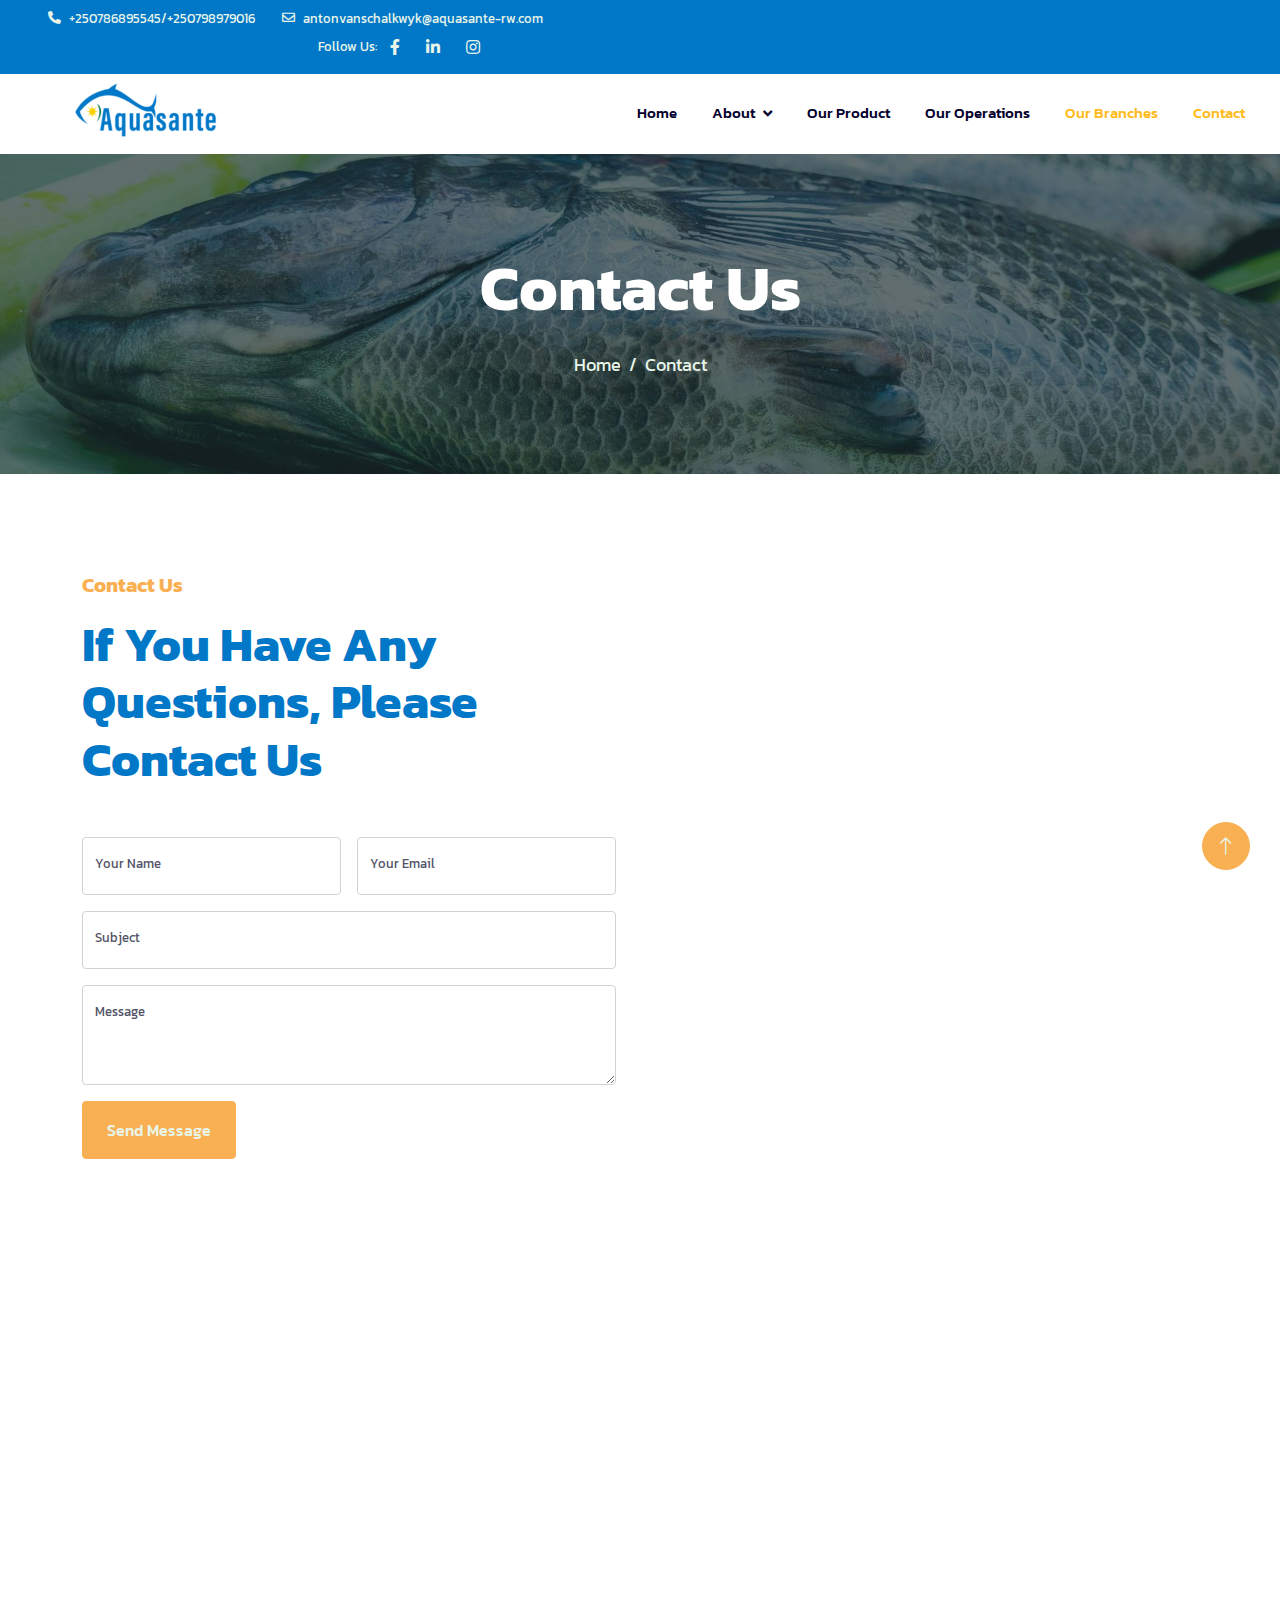
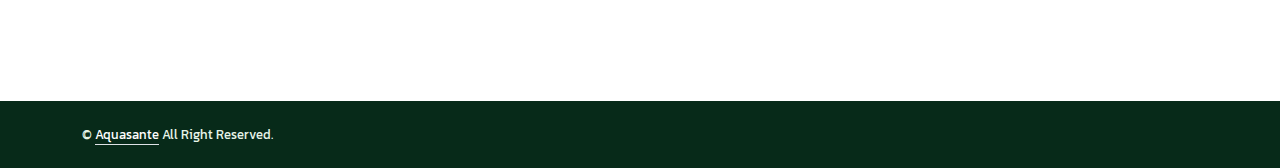
<file: contact.html>
<!DOCTYPE html>
<html lang="en">

<head>
    <meta charset="utf-8">
    <title>Aquasante Rwanda</title>
    <meta content="width=device-width, initial-scale=1.0" name="viewport">
    <meta content="" name="keywords">
    <meta content="" name="description">

    <!-- Favicon -->
    <link href="img/favicon.ico" rel="icon">

    <!-- Google Web Fonts -->
    <link rel="preconnect" href="https://fonts.googleapis.com">
    <link rel="preconnect" href="https://fonts.gstatic.com" crossorigin>
    <link href="https://fonts.googleapis.com/css2?family=Kanit:wght@500;600;700&family=Open+Sans:wght@400;500&display=swap" rel="stylesheet">  

    <!-- Icon Font Stylesheet -->
    <link href="https://cdnjs.cloudflare.com/ajax/libs/font-awesome/5.10.0/css/all.min.css" rel="stylesheet">
    <link href="https://cdn.jsdelivr.net/npm/bootstrap-icons@1.4.1/font/bootstrap-icons.css" rel="stylesheet">

    <!-- Libraries Stylesheet -->
    <link href="lib/animate/animate.min.css" rel="stylesheet">
    <link href="lib/owlcarousel/assets/owl.carousel.min.css" rel="stylesheet">
    <link href="lib/lightbox/css/lightbox.min.css" rel="stylesheet">

    <!-- Customized Bootstrap Stylesheet -->
    <link href="css/bootstrap.min.css" rel="stylesheet">

    <!-- Template Stylesheet -->
    <link href="css/style.css" rel="stylesheet">
</head>

<body>
    <!-- Spinner Start -->
    <div id="spinner" class="show bg-white position-fixed translate-middle w-100 vh-100 top-50 start-50 d-flex align-items-center justify-content-center">
        <div class="spinner-border text-primary" role="status" style="width: 3rem; height: 3rem;"></div>
    </div>
    <!-- Spinner End -->


    <!-- Topbar Start -->
    <div class="container-fluid bg-dark text-light px-0 py-2">
        <div class="row gx-0 d-none d-lg-flex">
            <div class="col-lg-7 px-5 text-start">
                <div class="h-100 d-inline-flex align-items-center me-4">
                    <span class="fa fa-phone-alt me-2"></span>
                    <span>+250786895545/+250798979016</span>
                </div>
                <div class="h-100 d-inline-flex align-items-center">
                    <span class="far fa-envelope me-2"></span>
                    <span>antonvanschalkwyk@aquasante-rw.com</span>
                </div>
            </div>
            </div>
            <div class="col-lg-5 px-5 text-end">
                <div class="h-100 d-inline-flex align-items-center mx-n2">
                    <span>Follow Us:</span>
                    <a class="btn btn-link text-light" href="https://www.facebook.com/haugeaquarwanda"><i class="fab fa-facebook-f"></i></a>
                    <a class="btn btn-link text-light" href="https://www.linkedin.com/company/hauge-aqua-rwanda/"><i class="fab fa-linkedin-in"></i></a>
                    <a class="btn btn-link text-light" href="https://instagram.com/aquasante_rw?igshid=ZDdkNTZiNTM="><i class="fab fa-instagram"></i></a>
                </div>
            </div>
        </div>
    </div>
    <!-- Topbar End -->


    <!-- Navbar Start -->
    <nav class="navbar navbar-expand-lg bg-white navbar-light sticky-top p-0">
        <a href="index.html" class="navbar-brand d-flex align-items-center px-4 px-lg-5">
            <img src="img/logo.png" alt=""></a>
        </a>
        <button type="button" class="navbar-toggler me-4" data-bs-toggle="collapse" data-bs-target="#navbarCollapse">
            <span class="navbar-toggler-icon"></span>
        </button>
        <div class="collapse navbar-collapse" id="navbarCollapse">
            <div class="navbar-nav ms-auto p-4 p-lg-0">
                <a href="index.html" class="nav-item nav-link">Home</a>
                <div class="nav-item dropdown">
                    <a href="#about" class="nav-link dropdown-toggle" data-bs-toggle="dropdown">About</a>
                    <div class="dropdown-menu bg-light m-0">
                        <a href="" class="dropdown-item">Our History</a>
                        <a href="board.html" class="dropdown-item">Our Board</a>
                        <a href="board.html" class="dropdown-item">Our Team</a>
                    </div>
                </div>
                <a href="#process" class="nav-item nav-link">Our Product</a>
                <a href="#esg" class="nav-item nav-link">Our Operations</a>              
                <a href="contact.html" class="nav-item nav-link active">Our Branches</a>
                <a href="contact.html" class="nav-item nav-link active">Contact</a>
            </div>
        </div>
    </nav>
    <!-- Navbar End -->

    <!-- Page Header Start -->
    <div class="container-fluid page-header py-5 mb-5 wow fadeIn" data-wow-delay="0.1s">
        <div class="container text-center py-5">
            <h1 class="display-3 text-white mb-4 animated slideInDown">Contact Us</h1>
            <nav aria-label="breadcrumb animated slideInDown">
                <ol class="breadcrumb justify-content-center mb-0">
                    <li class="breadcrumb-item"><a href="index.html">Home</a></li>
                    <li class="breadcrumb-item active" aria-current="page">Contact</li>
                </ol>
            </nav>
        </div>
    </div>
    <!-- Page Header End -->


    <!-- Contact Start -->
    <div class="container-xxl py-5">
        <div class="container">
            <div class="row g-5">
                <div class="col-lg-6 wow fadeIn" data-wow-delay="0.1s">
                    <p class="fs-5 fw-bold text-primary">Contact Us</p>
                    <h1 class="display-5 mb-5">If You Have Any Questions, Please Contact Us</h1>
                    <form role="form" method="post" action="mailto:info@aquasante-rw.com" enctype="multipart/form-data">
                        <div class="row g-3">
                            <div class="col-md-6">
                                <div class="form-floating">
                                    <input type="text" class="form-control" id="name" placeholder="Your Name">
                                    <label for="name">Your Name</label>
                                </div>
                            </div>
                            <div class="col-md-6">
                                <div class="form-floating">
                                    <input type="email" class="form-control" id="email" placeholder="Your Email">
                                    <label for="email">Your Email</label>
                                </div>
                            </div>
                            <div class="col-12">
                                <div class="form-floating">
                                    <input type="text" class="form-control" id="subject" placeholder="Subject">
                                    <label for="subject">Subject</label>
                                </div>
                            </div>
                            <div class="col-12">
                                <div class="form-floating">
                                    <textarea class="form-control" placeholder="Leave a message here" id="message" style="height: 100px"></textarea>
                                    <label for="message">Message</label>
                                </div>
                            </div>
                            <div class="col-12">
                                <button class="btn btn-primary py-3 px-4" type="submit">Send Message</button>
                            </div>
                        </div>
                    </form>
                </div>
                <div class="col-lg-6 wow fadeIn" data-wow-delay="0.5s" style="min-height: 450px;">
                    <div class="position-relative rounded overflow-hidden h-100">
                        <iframe class="position-relative w-100 h-100"
                        src="https://goo.gl/maps/vXyE2mAgSWQ3b2bSA" 
                        frameborder="0" style="min-height: 450px; border:0;" allowfullscreen="" aria-hidden="false"
                        tabindex="0"></iframe>
                    </div>
                </div>
            </div>
        </div>
    </div>
    <!-- Contact End -->

   
    <!-- Footer Start -->
    <div class="container-fluid bg-dark text-light footer mt-5 py-5 wow fadeIn" data-wow-delay="0.1s">
        <div class="container py-5">
            <div class="row g-5">
                <div class="col-lg-3 col-md-6">
                    <h4 class="text-white mb-4">Our Locations</h4>
                    <p class="mb-2"><i class="fa fa-map-marker-alt me-3"></i> Kigali City Market</p>
                    <p class="mb-2"><i class="fa fa-map-marker-alt me-3"></i> B2 , Door No.10 | Kamembe Shop</p>
                    <p class="mb-2"><i class="fa fa-map-marker-alt me-3"></i> RIC Building Ground Flr , Door No. 6</p>
                    <p class="mb-2"><i class="fa fa-phone-alt me-3"></i>+250786895545/+250798979016</p>
                    <p class="mb-2"><i class="fa fa-envelope me-3"></i>antonvanschalkwyk@aquasante-rw.com</p>
                    <div class="d-flex pt-2">
                        <a class="btn btn-square btn-outline-light rounded-circle me-2" href="https://www.facebook.com/haugeaquarwanda"><i class="fab fa-facebook-f"></i></a>
                        <a class="btn btn-square btn-outline-light rounded-circle me-2" href="https://instagram.com/aquasante_rw?igshid=ZDdkNTZiNTM="><i class="fab fa-instagram"></i></a>
                        <a class="btn btn-square btn-outline-light rounded-circle me-2" href="https://www.linkedin.com/company/hauge-aqua-rwanda/"><i class="fab fa-linkedin-in"></i></a>
                    </div>
                </div>
                <div class="col-lg-3 col-md-6">
                    <h4 class="text-white mb-4">Useful Links</h4>
                    <a class="btn btn-link" href="#about">About Us</a>
                    <a class="btn btn-link" href="#about">Why Choose Us</a>
                    <a class="btn btn-link" href="#esg">Our Operations</a>
                </div>
                <div class="col-lg-3 col-md-6">
                    <h4 class="text-white mb-4">Newsletter</h4>
                    <p>Get the latest updates from  us</p>
                    <div class="position-relative w-100">
                        <input class="form-control bg-light border-light w-100 py-3 ps-4 pe-5" type="text" placeholder="Your email">
                        <button type="button" class="btn btn-primary py-2 position-absolute top-0 end-0 mt-2 me-2">SignUp</button>
                    </div>
                </div>
            </div>
        </div>
    </div>
    <!-- Footer End -->


    <!-- Copyright Start -->
    <div class="container-fluid copyright py-4">
        <div class="container">
            <div class="row">
                <div class="col-md-6 text-center text-md-start mb-3 mb-md-0">
                    &copy; <a class="border-bottom" href="#">Aquasante</a> All Right Reserved.
                </div>
            </div>
        </div>
    </div>
    <!-- Copyright End -->


    <!-- Back to Top -->
    <a href="#" class="btn btn-lg btn-primary btn-lg-square rounded-circle back-to-top"><i class="bi bi-arrow-up"></i></a>


    <!-- JavaScript Libraries -->
    <script src="https://code.jquery.com/jquery-3.4.1.min.js"></script>
    <script src="https://cdn.jsdelivr.net/npm/bootstrap@5.0.0/dist/js/bootstrap.bundle.min.js"></script>
    <script src="lib/wow/wow.min.js"></script>
    <script src="lib/easing/easing.min.js"></script>
    <script src="lib/waypoints/waypoints.min.js"></script>
    <script src="lib/owlcarousel/owl.carousel.min.js"></script>
    <script src="lib/counterup/counterup.min.js"></script>
    <script src="lib/parallax/parallax.min.js"></script>
    <script src="lib/isotope/isotope.pkgd.min.js"></script>
    <script src="lib/lightbox/js/lightbox.min.js"></script>

    <!-- Template Javascript -->
    <script src="js/main.js"></script>
</body>

</html>
</file>
<file: css/style.css>
/********** Template CSS **********/
:root {
    --primary: #FFBB1C;
    --secondary: #525368;
    --light: #E8F5E9;
    --dark: #03002E;
}

.back-to-top {
    position: fixed;
    display: none;
    right: 30px;
    bottom: 30px;
    z-index: 99;
}

h1,
.h1,
h2,
.h2,
.fw-bold {
    font-weight: 700 !important;
}

h3,
.h3,
h4,
.h4,
.fw-medium {
    font-weight: 600 !important;
}

h5,
.h5,
h6,
.h6,
.fw-semi-bold {
    font-weight: 500 !important;
}


/*** Spinner ***/
#spinner {
    opacity: 0;
    visibility: hidden;
    transition: opacity .5s ease-out, visibility 0s linear .5s;
    z-index: 99999;
}

#spinner.show {
    transition: opacity .5s ease-out, visibility 0s linear 0s;
    visibility: visible;
    opacity: 1;
}


/*** Button ***/
.btn {
    transition: .5s;
    font-weight: 500;
}

.btn-primary,
.btn-outline-primary:hover {
    color: var(--light);
}

.btn-square {
    width: 38px;
    height: 38px;
}

.btn-sm-square {
    width: 32px;
    height: 32px;
}

.btn-lg-square {
    width: 48px;
    height: 48px;
}

.btn-square,
.btn-sm-square,
.btn-lg-square {
    padding: 0;
    display: flex;
    align-items: center;
    justify-content: center;
    font-weight: normal;
}


/*** Navbar ***/
.navbar.sticky-top {
    top: -100px;
    transition: .5s;
}

.navbar .navbar-brand,
.navbar a.btn {
    height: 80px
}

.navbar .navbar-nav .nav-link {
    margin-right: 35px;
    padding: 25px 0;
    color: var(--dark);
    font-size: 15px;
    font-weight: 500;
    outline: none;
}

.navbar .navbar-nav .nav-link:hover,
.navbar .navbar-nav .nav-link.active {
    color: var(--primary);
}

.navbar .dropdown-toggle::after {
    border: none;
    content: "\f107";
    font-family: "Font Awesome 5 Free";
    font-weight: 900;
    vertical-align: middle;
    margin-left: 8px;
}

@media (max-width: 991.98px) {
    .navbar .navbar-nav .nav-link  {
        margin-right: 0;
        padding: 10px 0;
    }

    .navbar .navbar-nav {
        border-top: 1px solid #EEEEEE;
    }
}

@media (min-width: 992px) {
    .navbar .nav-item .dropdown-menu {
        display: block;
        border: none;
        margin-top: 0;
        top: 150%;
        opacity: 0;
        visibility: hidden;
        transition: .5s;
    }

    .navbar .nav-item:hover .dropdown-menu {
        top: 100%;
        visibility: visible;
        transition: .5s;
        opacity: 1;
    }
}


/*** Header ***/
.carousel-caption {
    top: 0;
    left: 0;
    right: 0;
    bottom: 0;
    display: flex;
    align-items: center;
    justify-content: center;
    text-align: center;
    background: rgba(15, 66, 41, .1);
    z-index: 1;
}

.carousel-control-prev,
.carousel-control-next {
    width: 15%;
}

.carousel-control-prev-icon,
.carousel-control-next-icon {
    width: 3rem;
    height: 3rem;
    border-radius: 3rem;
    background-color: var(--primary);
    border: 10px solid var(--primary);
}

@media (max-width: 768px) {
    #header-carousel .carousel-item {
        position: relative;
        min-height: 450px;
    }
    
    #header-carousel .carousel-item img {
        position: absolute;
        width: 100%;
        height: 100%;
        object-fit: cover;
    }
}

.page-header {
    background: linear-gradient(rgba(15, 66, 41, .1), rgba(15, 66, 41, .1)), url(../img/carousel-1.jpg) center center no-repeat;
    background-size: cover;
}

.page-header .breadcrumb-item+.breadcrumb-item::before {
    color: var(--light);
}

.page-header .breadcrumb-item,
.page-header .breadcrumb-item a {
    font-size: 18px;
    color: var(--light);
}


/*** Top Feature ***/
@media (min-width: 991.98px) {
    .top-feature {
        position: relative;
        margin-top: -80px;
        z-index: 1;
    }
}


/*** Facts & Quote ***/
.facts,
.quote {
    background: rgba(15, 66, 41, .3);
}


/*** Service ***/
.service-item {
    position: relative;
    text-align: center;
}

.service-item .service-img {
    position: absolute;
    width: 100%;
    height: 100%;
    top: 0;
    left: 0;
    overflow: hidden;
    z-index: -1;
}

.service-item .service-img img {
    position: absolute;
    width: 100%;
    height: 100%;
    left: 0;
    object-fit: cover;
    transform: scale(1.2);
    transition: .3s;
    z-index: -1;
}

.service-item:hover .service-img img {
    transform: scale(1);
}

.service-item .service-text {
    background: #FFFFFF;
    box-shadow: 0 0 45px rgba(0, 0, 0, .08);
    transition: .3s;
}

.service-item:hover .service-text {
    background: rgba(15, 66, 41, .6);
}

.service-item .service-text h4,
.service-item .service-text p {
    transition: .3;
}

.service-item:hover .service-text h4 {
    color: #FFFFFF;
}

.service-item:hover .service-text p {
    color: var(--light);
}

.service-item .service-text .btn-square {
    width: 100px;
    height: 100px;
    background: transparent;
    transition: .5s;
}

.service-item:hover .service-text .btn-square {
    background: var(--light);
}

.service-item .service-text .btn {
    width: 31px;
    height: 31px;
    display: inline-flex;
    align-items: center;
    color: var(--dark);
    background: var(--light);
    white-space: nowrap;
    overflow: hidden;
    transition: .3s;
}

.service-item:hover .service-text .btn {
    width: 112px;
}


/*** Project Portfolio ***/
#portfolio-flters {
    display: inline-block;
    background: var(--light);
    padding: 10px 15px;
}

#portfolio-flters li {
    display: inline-block;
    font-weight: 500;
    color: var(--primary);
    cursor: pointer;
    transition: .5s;
    border-bottom: 2px solid transparent;
}

#portfolio-flters li:hover,
#portfolio-flters li.active {
    color: var(--dark);
    border-color: var(--dark);
}

.portfolio-inner {
    position: relative;
    overflow: hidden;
}

.portfolio-inner::before,
.portfolio-inner::after {
    position: absolute;
    content: "";
    width: 0;
    height: 100%;
    top: 0;
    left: 0;
    background: rgba(15, 66, 41, .6);
    transition: .5s;
}

.portfolio-inner::after {
    left: auto;
    right: 0;
}

.portfolio-inner:hover::before,
.portfolio-inner:hover::after {
    width: 50%;
}

.portfolio-inner .portfolio-text {
    position: absolute;
    width: 100%;
    height: 100%;
    top: 0;
    left: 0;
    display: flex;
    flex-direction: column;
    align-items: center;
    justify-content: center;
    transition: .5s;
    z-index: 3;
    opacity: 0;
}

.portfolio-inner:hover .portfolio-text {
    transition-delay: .3s;
    opacity: 1;
}

.portfolio-inner .portfolio-text .btn {
    background: var(--light);
    color: var(--primary);
}

.portfolio-inner .portfolio-text .btn:hover {
    background: var(--primary);
    color: var(--light);
}


/*** Team ***/
.team-item {
    position: relative;
    overflow: hidden;
}

.team-item .team-text {
    position: absolute;
    width: calc(100% - 45px);
    left: -100%;
    bottom: 45px;
    padding: 1.5rem;
    background: #FFFFFF;
    border-radius: 0 4px 4px 0;
    opacity: 0;
    transition: .5s;
}

.team-item:hover .team-text {
    left: 0;
    opacity: 1;
}

.team-item .team-social .btn {
    background: var(--light);
    color: var(--primary);
}

.team-item .team-social .btn:hover {
    background: var(--primary);
    color: var(--light);
}

.team-item .team-img .team-social {
    position: absolute;
    width: 100%;
    height: 100%;
    top: 0;
    left: 0;
    display: flex;
    align-items: center;
    justify-content: center;
    transition: .5s;
    z-index: 3;
    opacity: 0;
}

.team-item:hover .team-img .team-social {
    transition-delay: .3s;
    opacity: 1;
}


/*** Testimonial ***/

.testimonial-carousel .owl-item img {
    width: 100px;
    height: 100px;
}

.testimonial-carousel .owl-nav {
    margin-top: 30px;
    display: flex;
}

.testimonial-carousel .owl-nav .owl-prev,
.testimonial-carousel .owl-nav .owl-next {
    margin-right: 15px;
    width: 45px;
    height: 45px;
    display: flex;
    align-items: center;
    justify-content: center;
    color: var(--primary);
    background: var(--light);
    border-radius: 4px;
    font-size: 22px;
    transition: .5s;
}

.testimonial-carousel .owl-nav .owl-prev:hover,
.testimonial-carousel .owl-nav .owl-next:hover {
    background: var(--primary);
    color: var(--light);
}


/*** Footer ***/
.footer .btn.btn-link {
    display: block;
    margin-bottom: 5px;
    padding: 0;
    text-align: left;
    color: var(--light);
    font-weight: normal;
    text-transform: capitalize;
    transition: .3s;
}

.footer .btn.btn-link::before {
    position: relative;
    content: "\f105";
    font-family: "Font Awesome 5 Free";
    font-weight: 900;
    margin-right: 10px;
}

.footer .btn.btn-link:hover {
    color: var(--primary);
    letter-spacing: 1px;
    box-shadow: none;
}

.copyright {
    color: var(--light);
    background: #072A19;
}

.copyright a {
    color: #FFFFFF;
}

.copyright a:hover {
    color: var(--primary);
}
</file>
